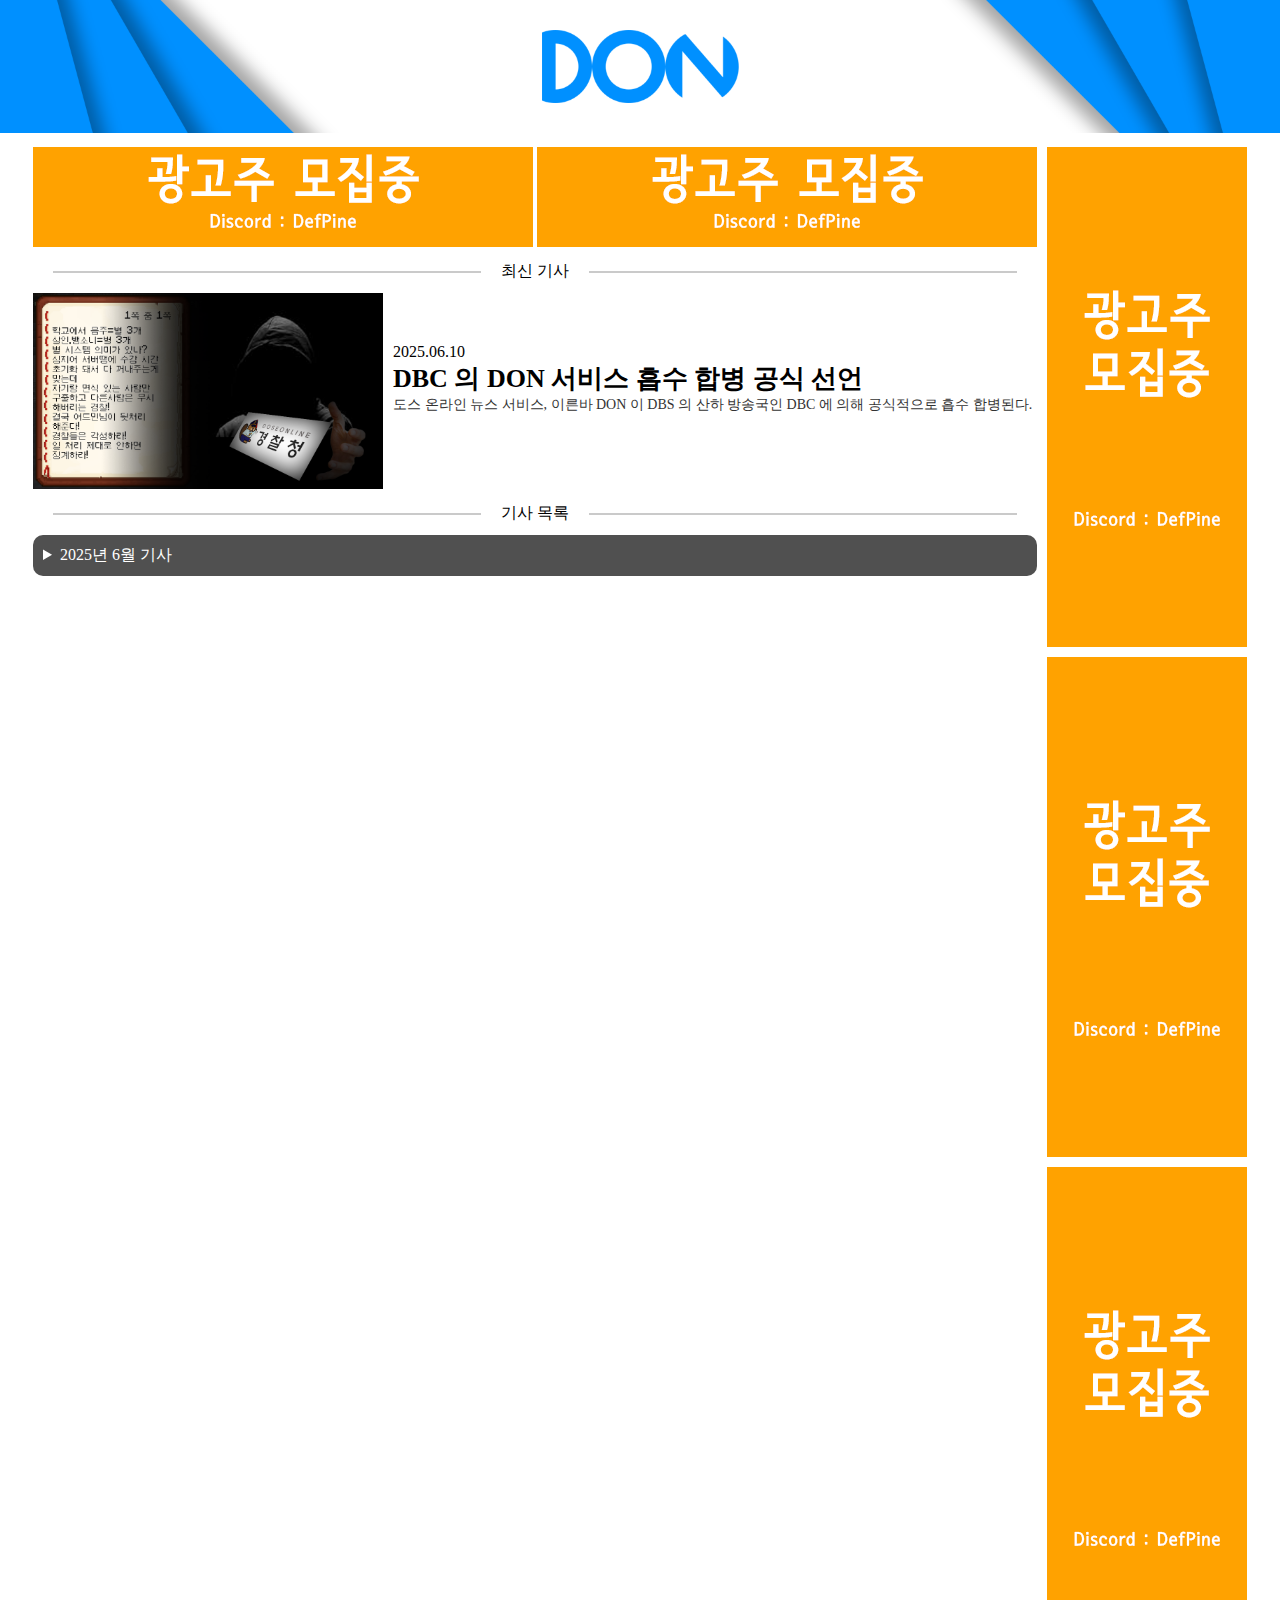
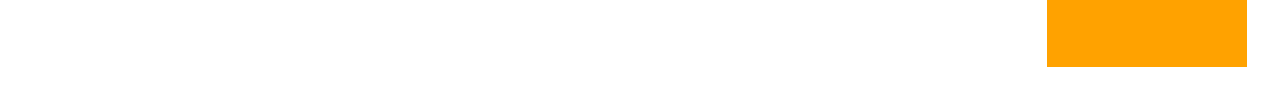
<file: index.html>
<!DOCTYPE html>

<html lang="ko">
    <head>
        <meta charset="UTF-8">
        <title>정보의 창이 되다, 도스 온라인 뉴스</title>
        <link rel="stylesheet" href="index.css">
    </head>
    
    <body>
        <div class="head_banner">
            <a href="./index.html">
                <img id="head_banner_img_file" src="./resources/head_banner.png" alt="배너 이미지">
            </a>
        </div>
        <div class="body_article">
            <div class="body_article_news">
                <div class="body_article_horizon_ads">
                    <img id="body_article_horizon_ad_1" src="./resources/ad_image/horizontal_1/ad.png" alt="가로 광고 1">
                    <img id="body_article_horizon_ad_2" src="./resources/ad_image/horizontal_2/ad.png" alt="가로 광고 2">
                </div>
                <div class="horizon_rule_latest">최신 기사</div>
                <div class="body_article_news_latest">
                    <div class="body_article_news_latest_img">
                        <img id="body_article_news_latest_img_file" src="./resources/article_image/latest/image.png" alt="최신 뉴스 이미지">
                    </div>
                    <div class="body_article_news_latest_content">
                        <p id="body_article_news_latest_date">2025.06.10</p>
                        <a id="body_article_news_latest_title" href="./articles/latest/article.html">DBC 의 DON 서비스 흡수 합병 공식 선언</a>
                        <p id="body_article_news_latest_text">도스 온라인 뉴스 서비스, 이른바 DON 이 DBS 의 산하 방송국인 DBC 에 의해 공식적으로 흡수 합병된다.</p>
                    </div>
                </div>
                <div class="horizon_rule_history">기사 목록</div>
                <div class="body_article_news_list">
                    <details class="body_article_news_list_folder">
                        <summary class="body_article_news_list_folder_name">2025년 6월 기사</summary>
                        <ul class="body_article_news_list_cards">
                            <li class="body_article_news_list_card">
                                <div class="body_article_news_list_card_img">
                                    <img class="body_article_news_list_card_img_file" src="./resources/article_image/2025/06/10/image.png" alt="최신 뉴스 이미지">
                                </div>
                                <div class="body_article_news_list_content">
                                    <p class="body_article_news_list_date">2025.06.10</p>
                                    <a class="body_article_news_list_title" href="./articles/2025/06/10/article.html">DBC 의 DON 서비스 흡수 합병 공식 선언</a>
                                    <p class="body_article_news_list_text">도스 온라인 뉴스 서비스, 이른바 DON 이 DBS 의 산하 방송국인 DBC 에 의해 공식적으로 흡수 합병된다.</p>
                                </div>
                            </li>
                            <li class="body_article_news_list_card">
                                <div class="body_article_news_list_card_img">
                                    <img class="body_article_news_list_card_img_file" src="./resources/article_image/2025/06/08/image.png" alt="최신 뉴스 이미지">
                                </div>
                                <div class="body_article_news_list_content">
                                    <p class="body_article_news_list_date">2025.06.08</p>
                                    <a class="body_article_news_list_title" href="./articles/2025/06/08/article.html">그들은 반정부 세력인가? 도시 곳곳에서 혁명 조짐</a>
                                    <p class="body_article_news_list_text">최근 불법 반정부 선전물인 이른바, '혁명군의 찌라시' 가 도스시 곳곳에서 시민들에 의해 발견되고 있다.</p>
                                </div>
                            </li>
                            <li class="body_article_news_list_card">
                                <div class="body_article_news_list_card_img">
                                    <img class="body_article_news_list_card_img_file" src="./resources/article_image/2025/06/03/image.png" alt="최신 뉴스 이미지">
                                </div>
                                <div class="body_article_news_list_content">
                                    <p class="body_article_news_list_date">2025.06.03</p>
                                    <a class="body_article_news_list_title" href="./articles/2025/06/03/article.html">"아, 비서관입니다." 출입 금지 구역을 활개친 비서관</a>
                                    <p class="body_article_news_list_text">도스시의 3대 시장으로 던몽 시장이 당선 된지 약 2일이 흐른 가운데, 시장 비서실에 배치된 비서관 수 모씨가 오늘 출입 금지 구역으로 지정된 경찰서를 무단으로 출입했다는 제보를 받았다.</p>
                                </div>
                            </li>
                            <li class="body_article_news_list_card">
                                <div class="body_article_news_list_card_img">
                                    <img class="body_article_news_list_card_img_file" src="./resources/article_image/2025/06/01/image.png" alt="최신 뉴스 이미지">
                                </div>
                                <div class="body_article_news_list_content">
                                    <p class="body_article_news_list_date">2025.06.01</p>
                                    <a class="body_article_news_list_title" href="./articles/2025/06/01/article.html">도스 온라인 뉴스 웹서비스 "DON" 시범 도입</a>
                                    <p class="body_article_news_list_text">도스 온라인의 소식을 전하는 뉴스 웹서비스인 "DON" (Dose Online News) 이 이번 2025년 6월 1일부터 시범 서비스로 운영을 시작한다고 전해졌다.</p>
                                </div>
                            </li>
                        </ul>
                    </details>
                </div>
            </div>
            <div class="body_article_vertical_ads">
                <div id="body_article_vertical_ad_1">
                    <img src="./resources/ad_image/vertical_1/ad.png" alt="세로 광고 1">
                </div>
                <div id="body_article_vertical_ad_2">
                    <img src="./resources/ad_image/vertical_2/ad.png" alt="세로 광고 2">
                </div>
                <div id="body_article_vertical_ad_3">
                    <img src="./resources/ad_image/vertical_3/ad.png" alt="세로 광고 3">
                </div>
            </div>
        </div>
    </body>
</html>
</file>
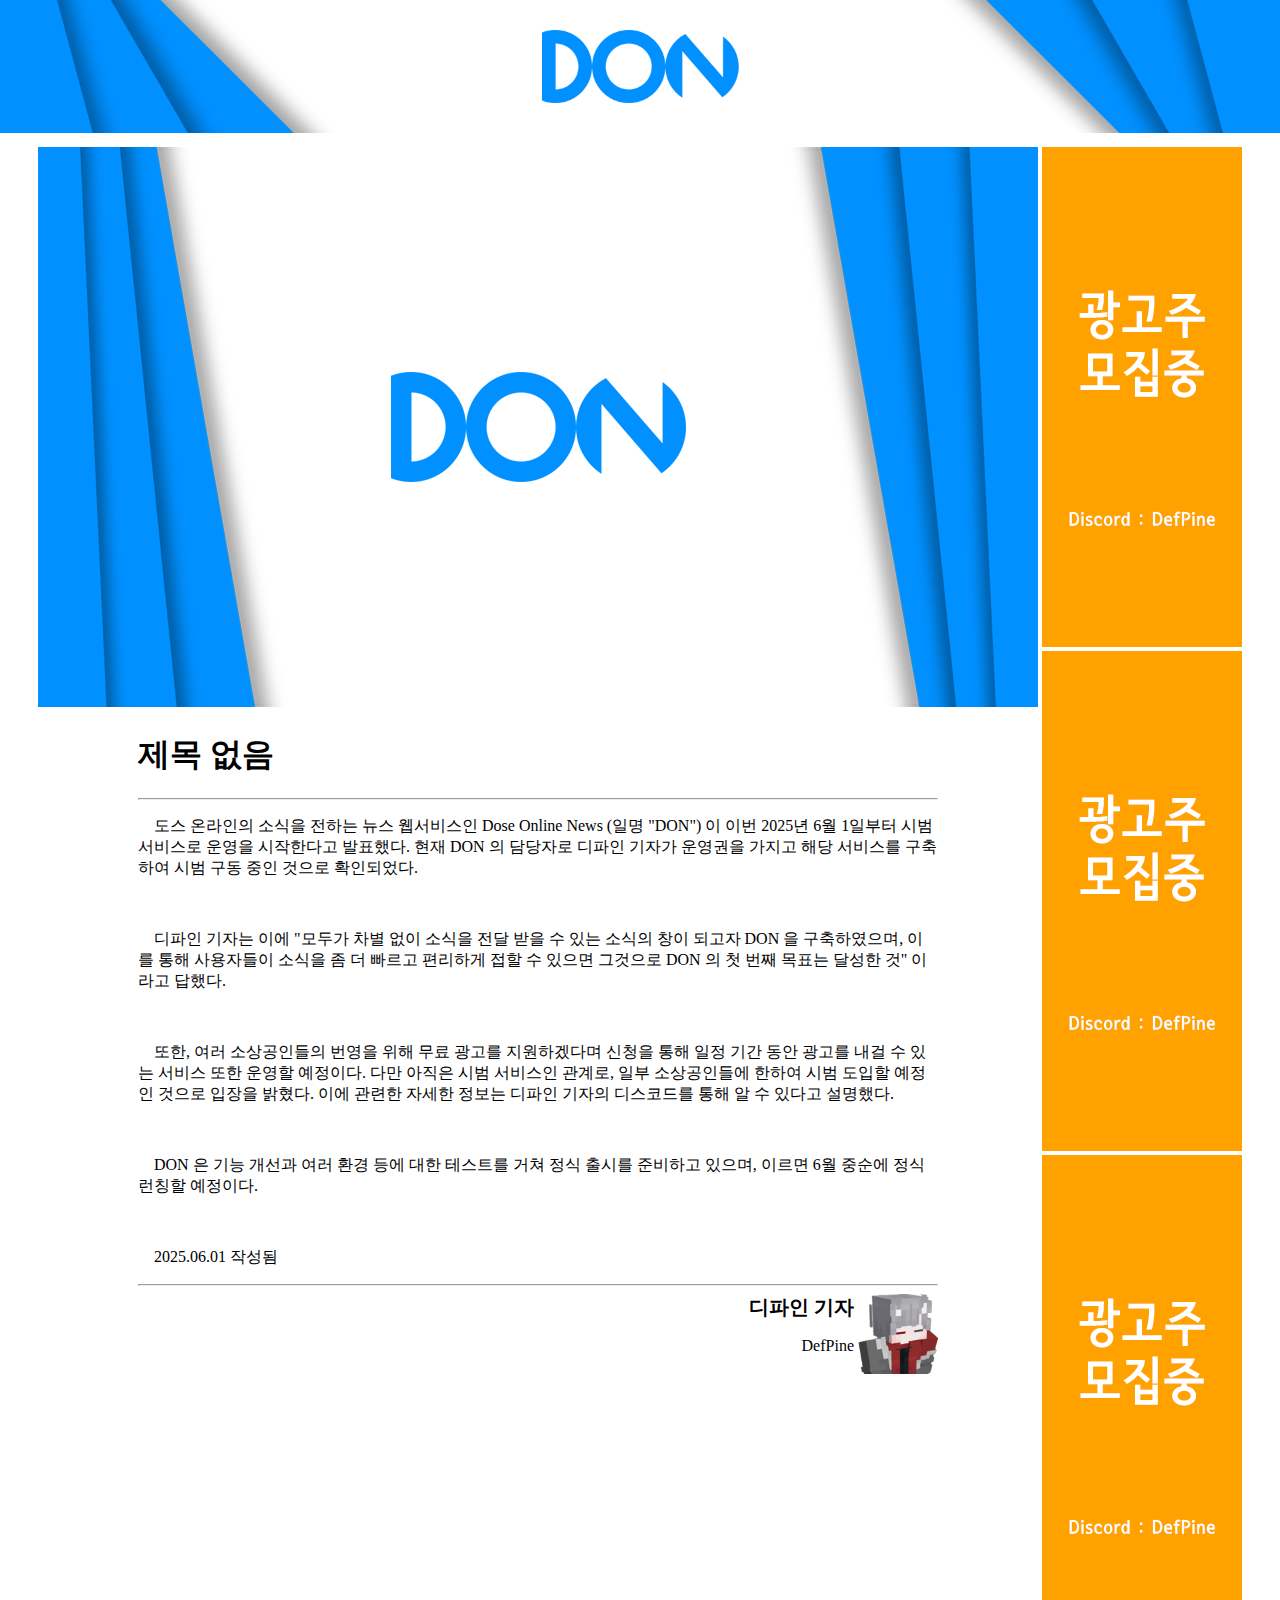
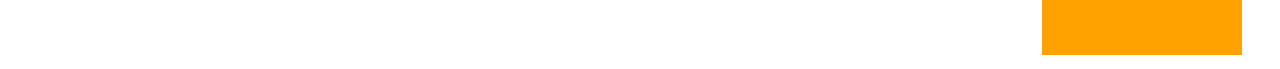
<file: article_1.html>
<!DOCTYPE html>
<html lang="ko">
    <head>
        <meta charset="UTF-8">
        <title>소식의 창이 되다, 도스 온라인 뉴스</title>
        <link rel="stylesheet" href="article_1.css">
    </head>

    <body>
        <div class="head_banner">
            <a href="./index.html">
                <img id="head_banner_img_file" src="./resources/head_banner.png" alt="배너 이미지">
            </a>
        </div>
        <div class="body_article">
            <div class="body_article_news">
                <div class="body_article_img">
                    <img id="body_article_img_file" src="./resources/article_image/article_1/article_image.png" alt="기사 이미지">
                </div>
                <div class="body_article_title">
                    <h1>제목 없음</h1>
                    <hr></hr>
                </div>
                <div class="body_article_text">
                    <p>&nbsp;&nbsp;&nbsp;&nbsp;도스 온라인의 소식을 전하는 뉴스 웹서비스인 Dose Online News (일명 "DON") 이 이번 2025년 6월 1일부터 시범 서비스로 운영을 시작한다고 발표했다. 현재 DON 의 담당자로 디파인 기자가 운영권을 가지고 해당 서비스를 구축하여 시범 구동 중인 것으로 확인되었다.</p>
                    <br>
                    <p>&nbsp;&nbsp;&nbsp;&nbsp;디파인 기자는 이에 "모두가 차별 없이 소식을 전달 받을 수 있는 소식의 창이 되고자 DON 을 구축하였으며, 이를 통해 사용자들이 소식을 좀 더 빠르고 편리하게 접할 수 있으면 그것으로 DON 의 첫 번째 목표는 달성한 것" 이라고 답했다.</p>
                    <br>
                    <p>&nbsp;&nbsp;&nbsp;&nbsp;또한, 여러 소상공인들의 번영을 위해 무료 광고를 지원하겠다며 신청을 통해 일정 기간 동안 광고를 내걸 수 있는 서비스 또한 운영할 예정이다. 다만 아직은 시범 서비스인 관계로, 일부 소상공인들에 한하여 시범 도입할 예정인 것으로 입장을 밝혔다. 이에 관련한 자세한 정보는 디파인 기자의 디스코드를 통해 알 수 있다고 설명했다.</p>
                    <br>
                    <p>&nbsp;&nbsp;&nbsp;&nbsp;DON 은 기능 개선과 여러 환경 등에 대한 테스트를 거쳐 정식 출시를 준비하고 있으며, 이르면 6월 중순에 정식 런칭할 예정이다.</p>
                    <br>
                    <p>&nbsp;&nbsp;&nbsp;&nbsp;2025.06.01 작성됨</p>
                    <div class="body_article_profile">
                        <hr></hr>
                        <div class="body_article_profile_name">
                            <p id="reporter_name">디파인 기자</p>
                            <p id="reporter_id">DefPine</p>
                        </div>
                        <div class="body_article_profile_img">
                            <img id="body_article_profile_img_file" src="./resources/reporter/reporter_defpine.png" alt="기자 프로필">
                        </div>
                    </div>
                </div>
            </div>
            <div class="body_article_ads">
                <div id="body_article_vertical_ad_1">
                    <img src="./resources/ad_image/vertical_1/ad.png" alt="세로 광고 1">
                </div>
                <div id="body_article_vertical_ad_2">
                    <img src="./resources/ad_image/vertical_2/ad.png" alt="세로 광고 2">
                </div>
                <div id="body_article_vertical_ad_3">
                    <img src="./resources/ad_image/vertical_3/ad.png" alt="세로 광고 3">
                </div>
            </div>
        </div>
    </body>
</html>
</file>
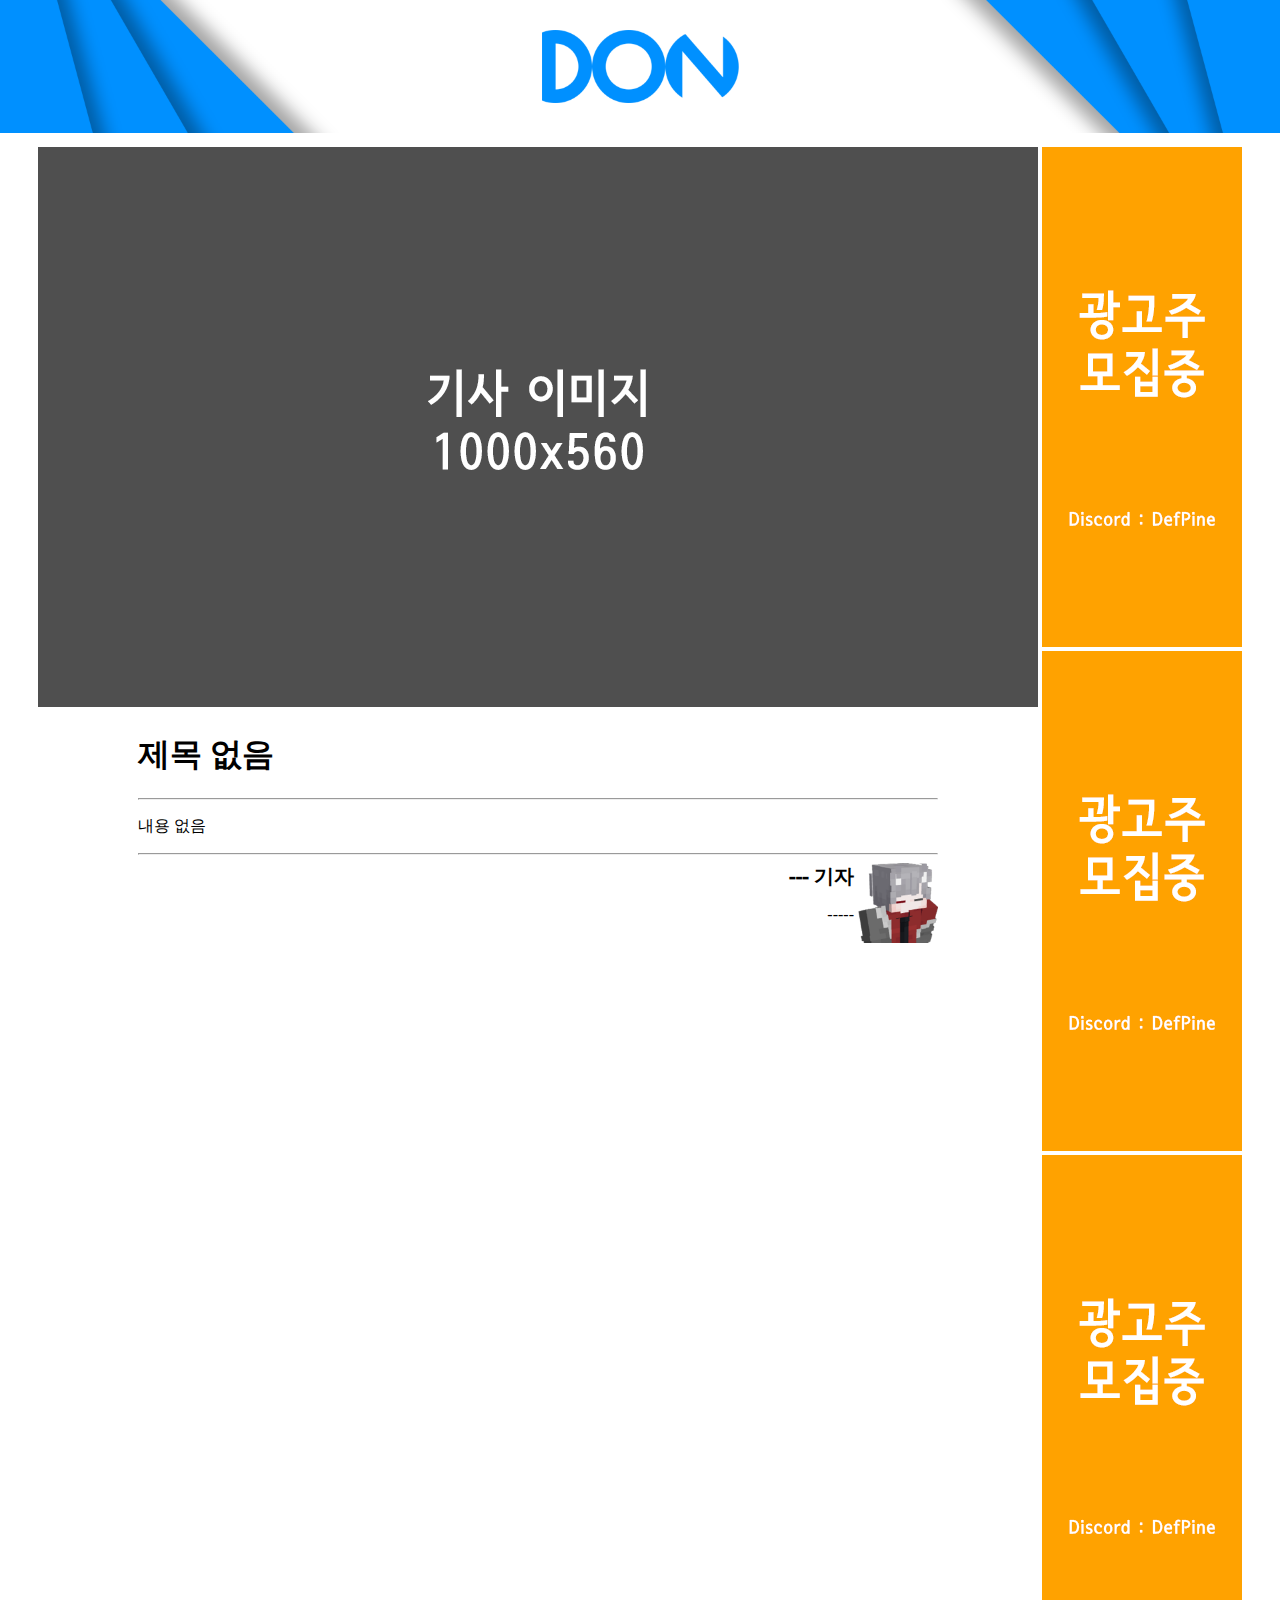
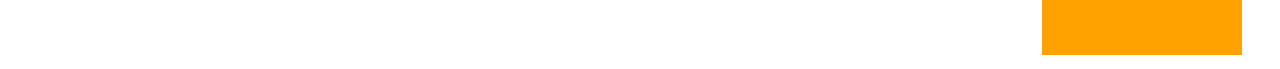
<file: article_2.html>
<!DOCTYPE html>
<html lang="ko">
    <head>
        <meta charset="UTF-8">
        <title>소식의 창이 되다, 도스 온라인 뉴스</title>
        <link rel="stylesheet" href="article_2.css">
    </head>

    <body>
        <div class="head_banner">
            <a href="./index.html">
                <img id="head_banner_img_file" src="./resources/head_banner.png" alt="배너 이미지">
            </a>
        </div>
        <div class="body_article">
            <div class="body_article_news">
                <div class="body_article_img">
                    <img id="body_article_img_file" src="./resources/article_image/article_2/article_image.png" alt="기사 이미지">
                </div>
                <div class="body_article_title">
                    <h1>제목 없음</h1>
                    <hr></hr>
                </div>
                <div class="body_article_text">
                    <p>내용 없음</p>
                <div class="body_article_profile">
                    <hr></hr>
                    <div class="body_article_profile_name">
                        <p id="reporter_name">--- 기자</p>
                        <p id="reporter_id">-----</p>
                    </div>
                    <div class="body_article_profile_img">
                        <img id="body_article_profile_img_file" src="./resources/reporter/reporter_defpine.png" alt="기자 프로필">
                    </div>
                </div>
                </div>
            </div>
            <div class="body_article_ads">
                <div id="body_article_vertical_ad_1">
                    <img src="./resources/ad_image/vertical_1/ad.png" alt="세로 광고 1">
                </div>
                <div id="body_article_vertical_ad_2">
                    <img src="./resources/ad_image/vertical_2/ad.png" alt="세로 광고 2">
                </div>
                <div id="body_article_vertical_ad_3">
                    <img src="./resources/ad_image/vertical_3/ad.png" alt="세로 광고 3">
                </div>
            </div>
        </div>
    </body>
</html>
</file>
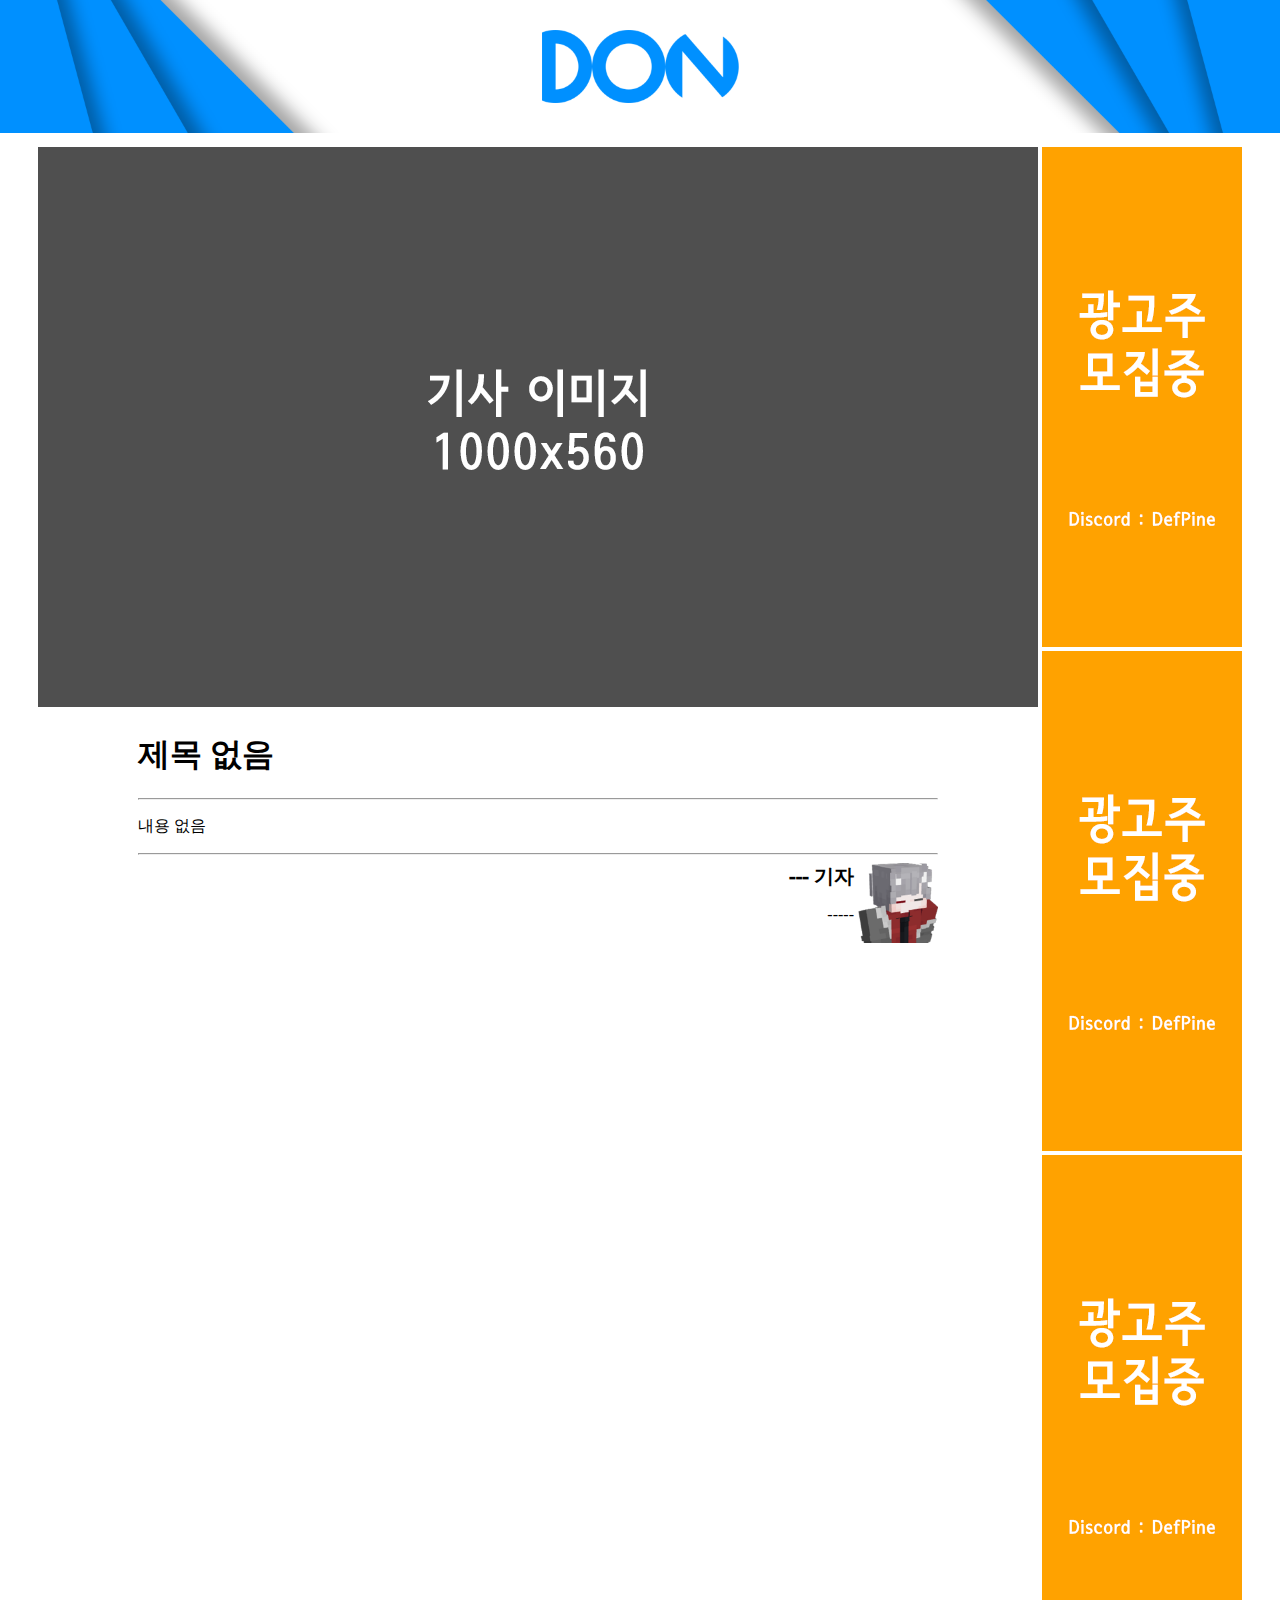
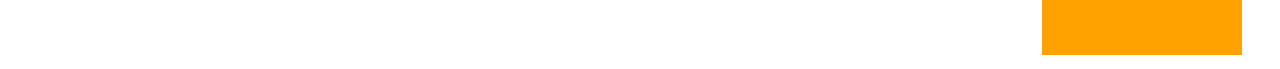
<file: article_3.html>
<!DOCTYPE html>
<html lang="ko">
    <head>
        <meta charset="UTF-8">
        <title>소식의 창이 되다, 도스 온라인 뉴스</title>
        <link rel="stylesheet" href="article_3.css">
    </head>

    <body>
        <div class="head_banner">
            <a href="./index.html">
                <img id="head_banner_img_file" src="./resources/head_banner.png" alt="배너 이미지">
            </a>
        </div>
        <div class="body_article">
            <div class="body_article_news">
                <div class="body_article_img">
                    <img id="body_article_img_file" src="./resources/article_image/article_3/article_image.png" alt="기사 이미지">
                </div>
                <div class="body_article_title">
                    <h1>제목 없음</h1>
                    <hr></hr>
                </div>
                <div class="body_article_text">
                    <p>내용 없음</p>
                <div class="body_article_profile">
                    <hr></hr>
                    <div class="body_article_profile_name">
                        <p id="reporter_name">--- 기자</p>
                        <p id="reporter_id">-----</p>
                    </div>
                    <div class="body_article_profile_img">
                        <img id="body_article_profile_img_file" src="./resources/reporter/reporter_defpine.png" alt="기자 프로필">
                    </div>
                </div>
                </div>
            </div>
            <div class="body_article_ads">
                <div id="body_article_vertical_ad_1">
                    <img src="./resources/ad_image/vertical_1/ad.png" alt="세로 광고 1">
                </div>
                <div id="body_article_vertical_ad_2">
                    <img src="./resources/ad_image/vertical_2/ad.png" alt="세로 광고 2">
                </div>
                <div id="body_article_vertical_ad_3">
                    <img src="./resources/ad_image/vertical_3/ad.png" alt="세로 광고 3">
                </div>
            </div>
        </div>
    </body>
</html>
</file>
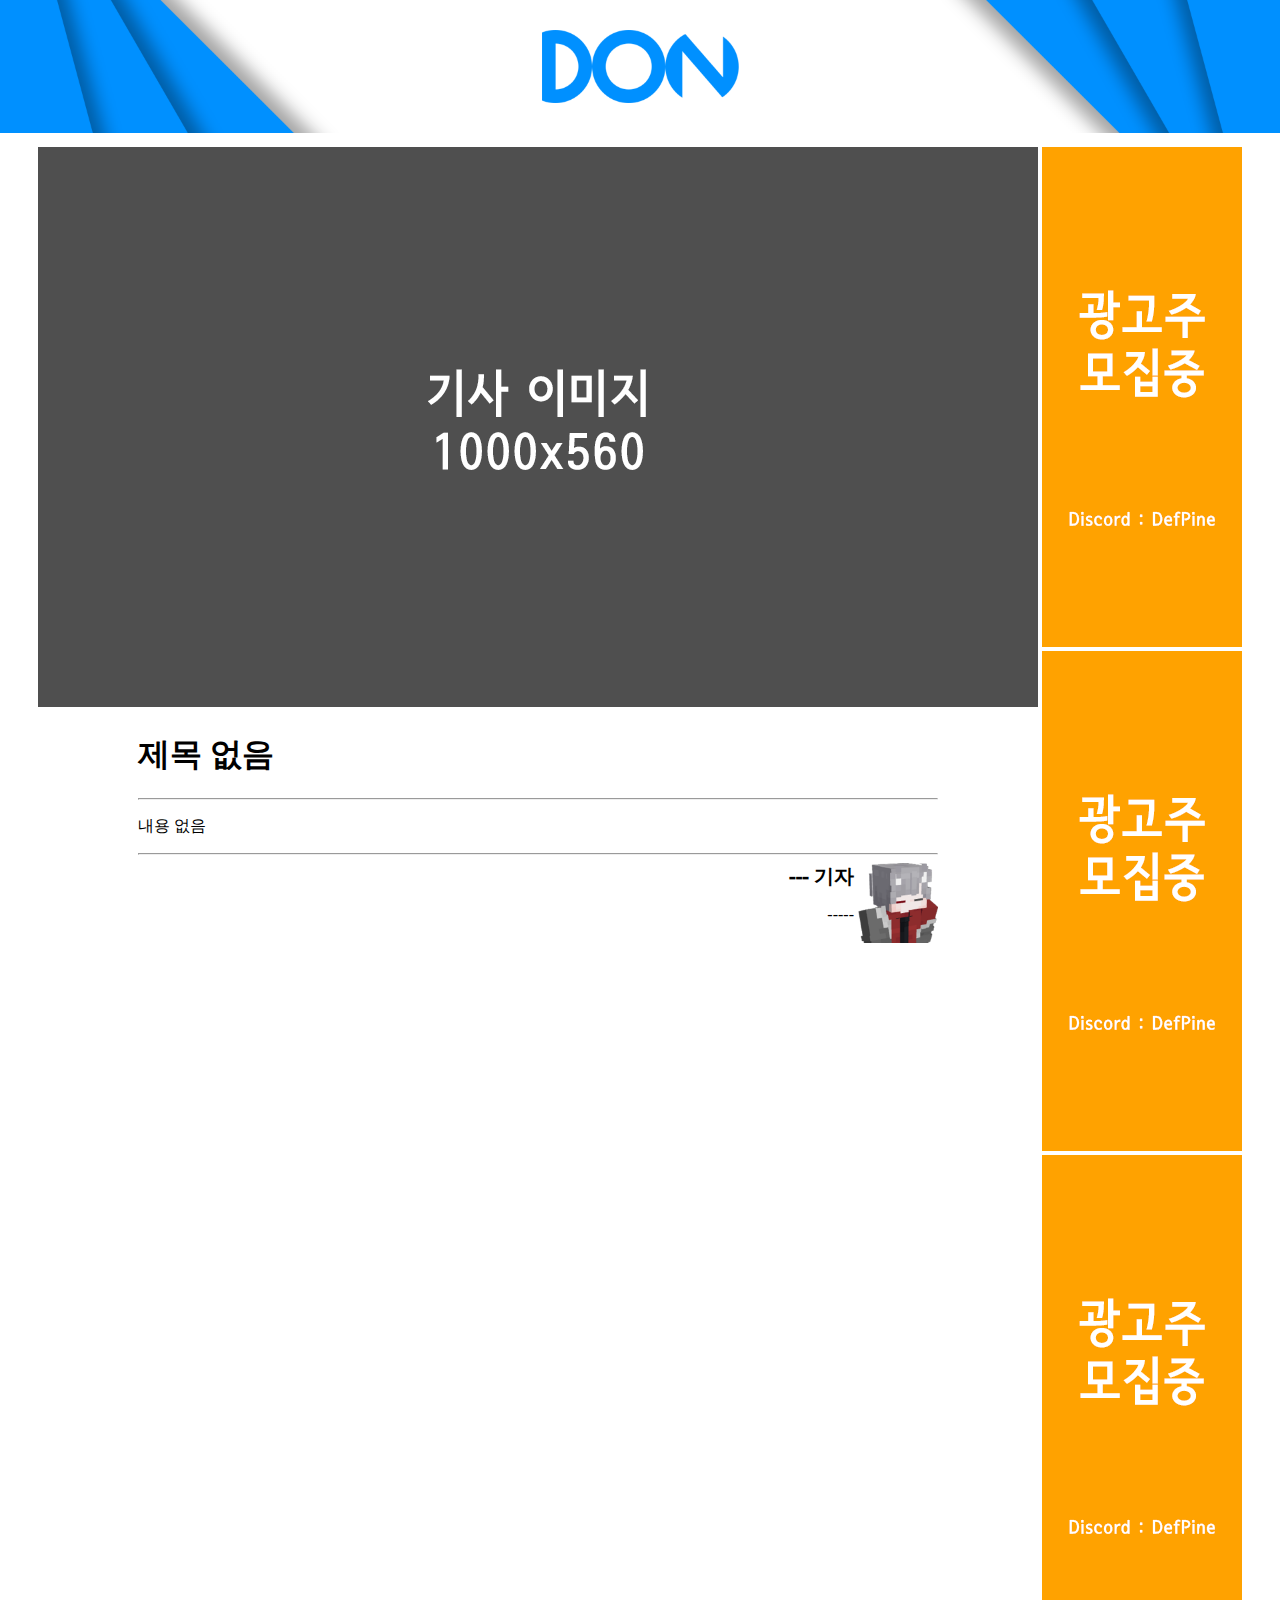
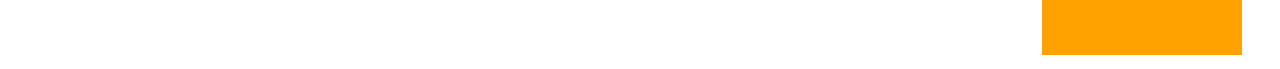
<file: article_4.html>
<!DOCTYPE html>
<html lang="ko">
    <head>
        <meta charset="UTF-8">
        <title>소식의 창이 되다, 도스 온라인 뉴스</title>
        <link rel="stylesheet" href="article_4.css">
    </head>

    <body>
        <div class="head_banner">
            <a href="./index.html">
                <img id="head_banner_img_file" src="./resources/head_banner.png" alt="배너 이미지">
            </a>
        </div>
        <div class="body_article">
            <div class="body_article_news">
                <div class="body_article_img">
                    <img id="body_article_img_file" src="./resources/article_image/article_4/article_image.png" alt="기사 이미지">
                </div>
                <div class="body_article_title">
                    <h1>제목 없음</h1>
                    <hr></hr>
                </div>
                <div class="body_article_text">
                    <p>내용 없음</p>
                <div class="body_article_profile">
                    <hr></hr>
                    <div class="body_article_profile_name">
                        <p id="reporter_name">--- 기자</p>
                        <p id="reporter_id">-----</p>
                    </div>
                    <div class="body_article_profile_img">
                        <img id="body_article_profile_img_file" src="./resources/reporter/reporter_defpine.png" alt="기자 프로필">
                    </div>
                </div>
                </div>
            </div>
            <div class="body_article_ads">
                <div id="body_article_vertical_ad_1">
                    <img src="./resources/ad_image/vertical_1/ad.png" alt="세로 광고 1">
                </div>
                <div id="body_article_vertical_ad_2">
                    <img src="./resources/ad_image/vertical_2/ad.png" alt="세로 광고 2">
                </div>
                <div id="body_article_vertical_ad_3">
                    <img src="./resources/ad_image/vertical_3/ad.png" alt="세로 광고 3">
                </div>
            </div>
        </div>
    </body>
</html>
</file>
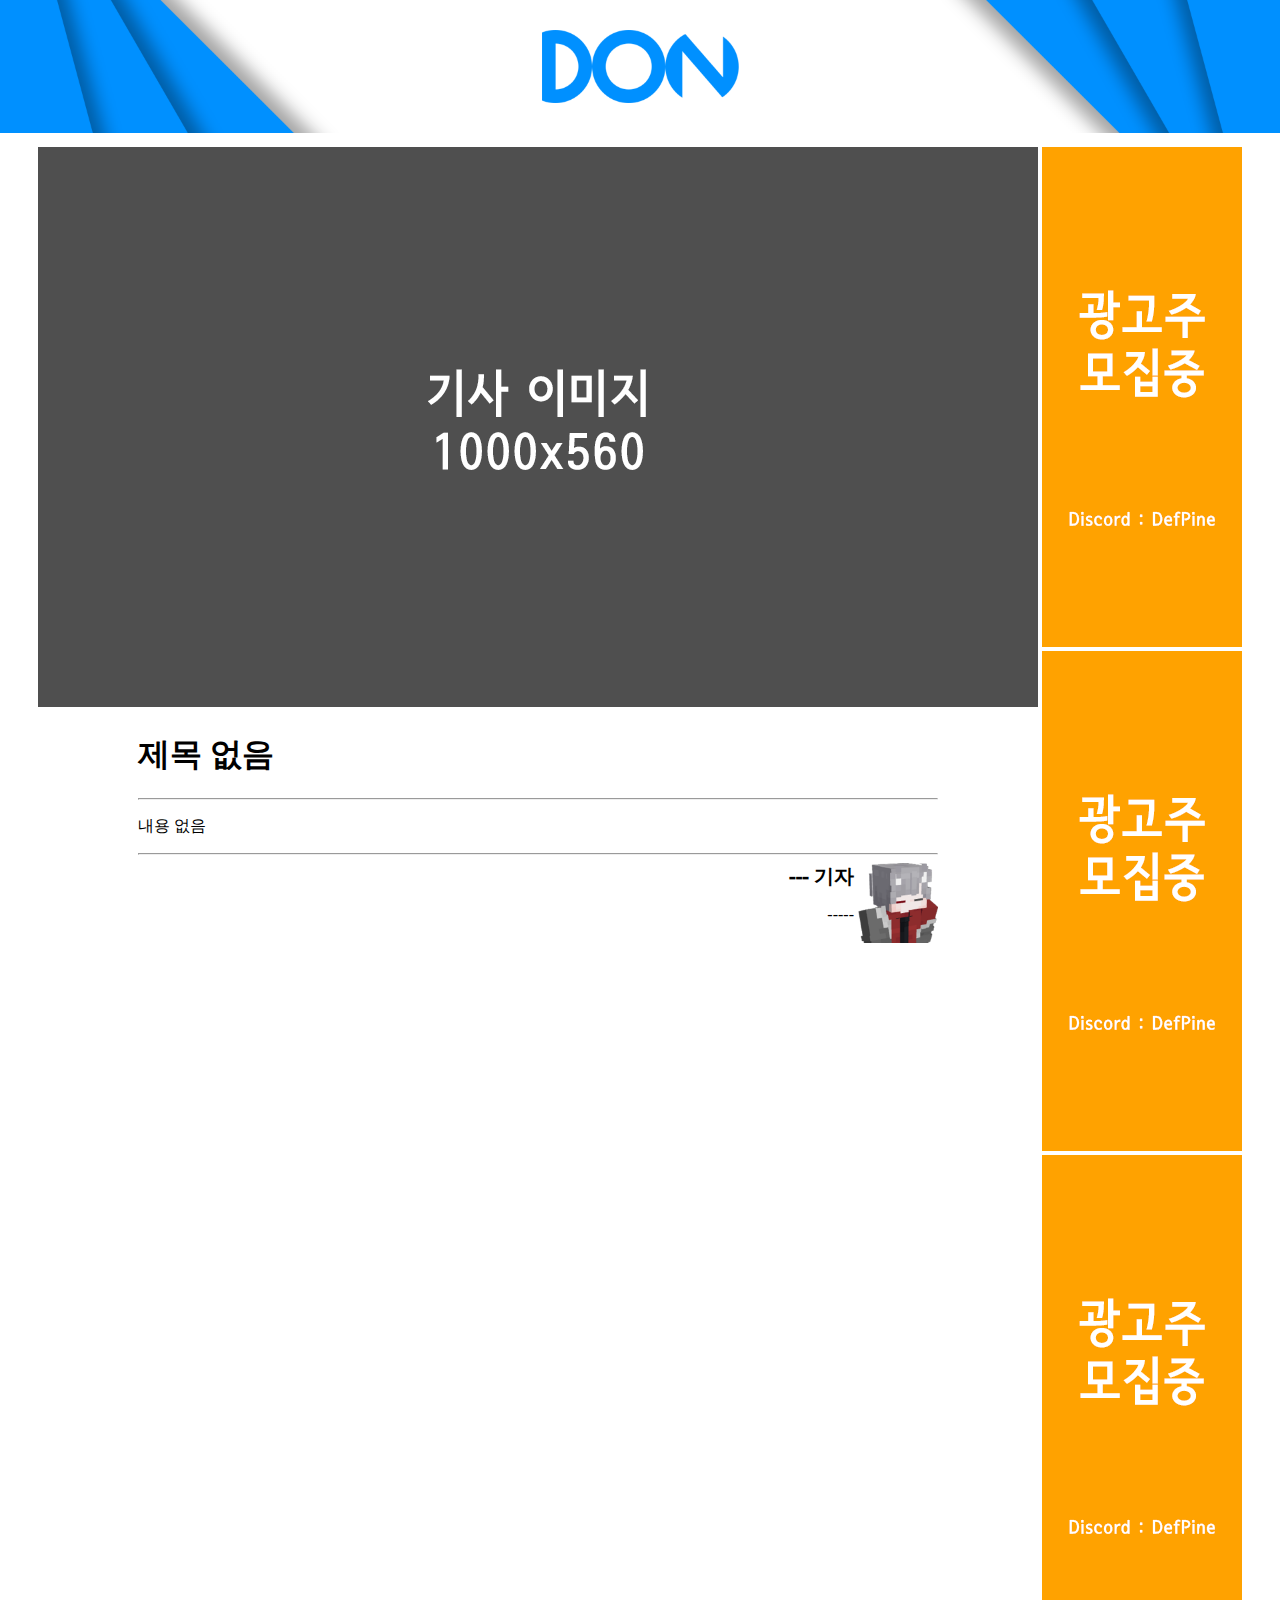
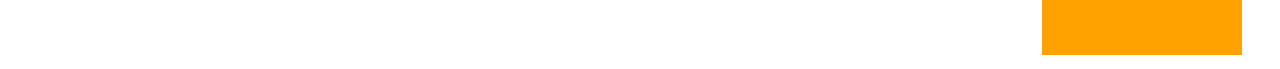
<file: article_5.html>
<!DOCTYPE html>
<html lang="ko">
    <head>
        <meta charset="UTF-8">
        <title>소식의 창이 되다, 도스 온라인 뉴스</title>
        <link rel="stylesheet" href="article_5.css">
    </head>

    <body>
        <div class="head_banner">
            <a href="./index.html">
                <img id="head_banner_img_file" src="./resources/head_banner.png" alt="배너 이미지">
            </a>
        </div>
        <div class="body_article">
            <div class="body_article_news">
                <div class="body_article_img">
                    <img id="body_article_img_file" src="./resources/article_image/article_5/article_image.png" alt="기사 이미지">
                </div>
                <div class="body_article_title">
                    <h1>제목 없음</h1>
                    <hr></hr>
                </div>
                <div class="body_article_text">
                    <p>내용 없음</p>
                <div class="body_article_profile">
                    <hr></hr>
                    <div class="body_article_profile_name">
                        <p id="reporter_name">--- 기자</p>
                        <p id="reporter_id">-----</p>
                    </div>
                    <div class="body_article_profile_img">
                        <img id="body_article_profile_img_file" src="./resources/reporter/reporter_defpine.png" alt="기자 프로필">
                    </div>
                </div>
                </div>
            </div>
            <div class="body_article_ads">
                <div id="body_article_vertical_ad_1">
                    <img src="./resources/ad_image/vertical_1/ad.png" alt="세로 광고 1">
                </div>
                <div id="body_article_vertical_ad_2">
                    <img src="./resources/ad_image/vertical_2/ad.png" alt="세로 광고 2">
                </div>
                <div id="body_article_vertical_ad_3">
                    <img src="./resources/ad_image/vertical_3/ad.png" alt="세로 광고 3">
                </div>
            </div>
        </div>
    </body>
</html>
</file>
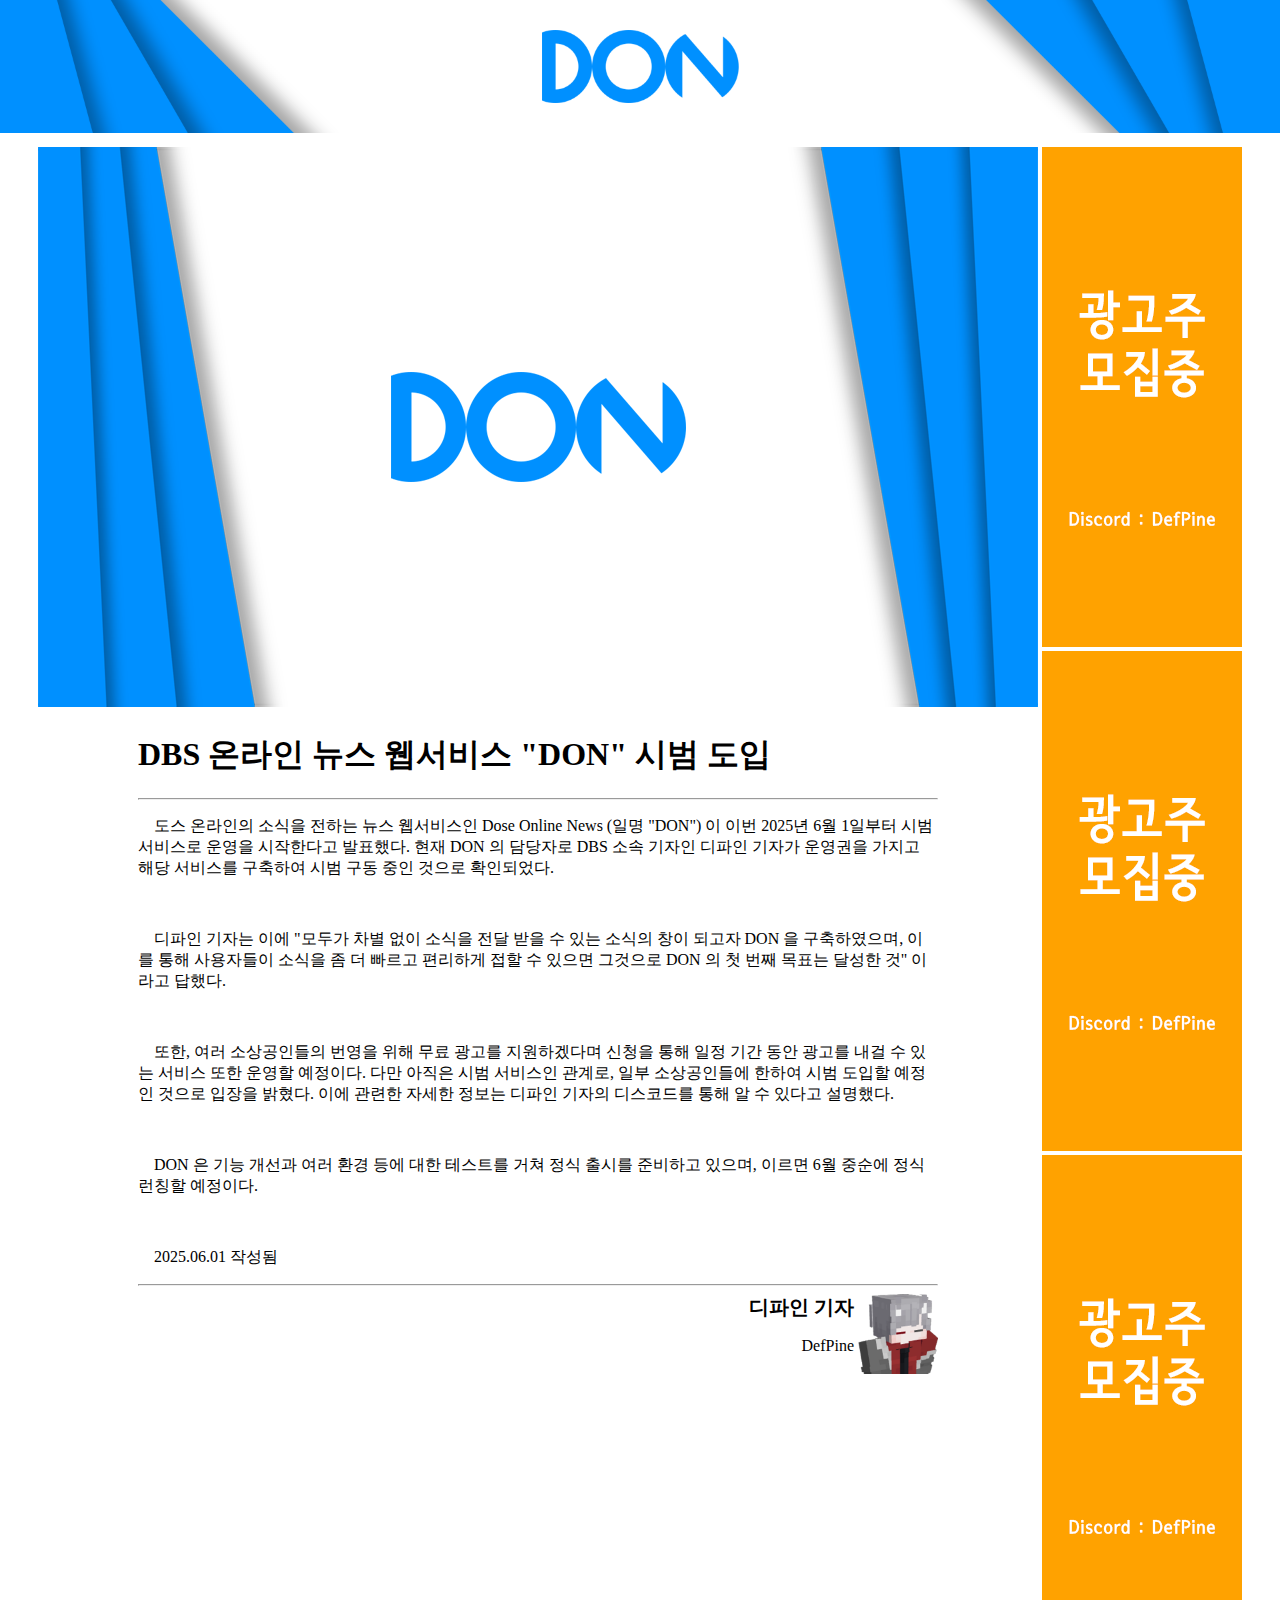
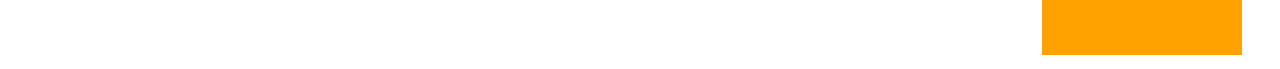
<file: article_latest.html>
<!DOCTYPE html>
<html lang="ko">
    <head>
        <meta charset="UTF-8">
        <title>소식의 창이 되다, 도스 온라인 뉴스</title>
        <link rel="stylesheet" href="article_latest.css">
    </head>

    <body>
        <div class="head_banner">
            <a href="./index.html">
                <img id="head_banner_img_file" src="./resources/head_banner.png" alt="배너 이미지">
            </a>
        </div>
        <div class="body_article">
            <div class="body_article_news">
                <div class="body_article_img">
                    <img id="body_article_img_file" src="./resources/article_image/article_latest/article_image.png" alt="기사 이미지">
                </div>
                <div class="body_article_title">
                    <h1>DBS 온라인 뉴스 웹서비스 "DON" 시범 도입</h1>
                    <hr></hr>
                </div>
                <div class="body_article_text">
                    <p>&nbsp;&nbsp;&nbsp;&nbsp;도스 온라인의 소식을 전하는 뉴스 웹서비스인 Dose Online News (일명 "DON") 이 이번 2025년 6월 1일부터 시범 서비스로 운영을 시작한다고 발표했다. 현재 DON 의 담당자로 DBS 소속 기자인 디파인 기자가 운영권을 가지고 해당 서비스를 구축하여 시범 구동 중인 것으로 확인되었다.</p>
                    <br>
                    <p>&nbsp;&nbsp;&nbsp;&nbsp;디파인 기자는 이에 "모두가 차별 없이 소식을 전달 받을 수 있는 소식의 창이 되고자 DON 을 구축하였으며, 이를 통해 사용자들이 소식을 좀 더 빠르고 편리하게 접할 수 있으면 그것으로 DON 의 첫 번째 목표는 달성한 것" 이라고 답했다.</p>
                    <br>
                    <p>&nbsp;&nbsp;&nbsp;&nbsp;또한, 여러 소상공인들의 번영을 위해 무료 광고를 지원하겠다며 신청을 통해 일정 기간 동안 광고를 내걸 수 있는 서비스 또한 운영할 예정이다. 다만 아직은 시범 서비스인 관계로, 일부 소상공인들에 한하여 시범 도입할 예정인 것으로 입장을 밝혔다. 이에 관련한 자세한 정보는 디파인 기자의 디스코드를 통해 알 수 있다고 설명했다.</p>
                    <br>
                    <p>&nbsp;&nbsp;&nbsp;&nbsp;DON 은 기능 개선과 여러 환경 등에 대한 테스트를 거쳐 정식 출시를 준비하고 있으며, 이르면 6월 중순에 정식 런칭할 예정이다.</p>
                    <br>
                    <p>&nbsp;&nbsp;&nbsp;&nbsp;2025.06.01 작성됨</p>
                    <div class="body_article_profile">
                        <hr></hr>
                        <div class="body_article_profile_name">
                            <p id="reporter_name">디파인 기자</p>
                            <p id="reporter_id">DefPine</p>
                        </div>
                        <div class="body_article_profile_img">
                            <img id="body_article_profile_img_file" src="./resources/reporter/reporter_defpine.png" alt="기자 프로필">
                        </div>
                    </div>
                </div>
            </div>
            <div class="body_article_ads">
                <div id="body_article_vertical_ad_1">
                    <img src="./resources/ad_image/vertical_1/ad.png" alt="세로 광고 1">
                </div>
                <div id="body_article_vertical_ad_2">
                    <img src="./resources/ad_image/vertical_2/ad.png" alt="세로 광고 2">
                </div>
                <div id="body_article_vertical_ad_3">
                    <img src="./resources/ad_image/vertical_3/ad.png" alt="세로 광고 3">
                </div>
            </div>
        </div>
    </body>
</html>
</file>
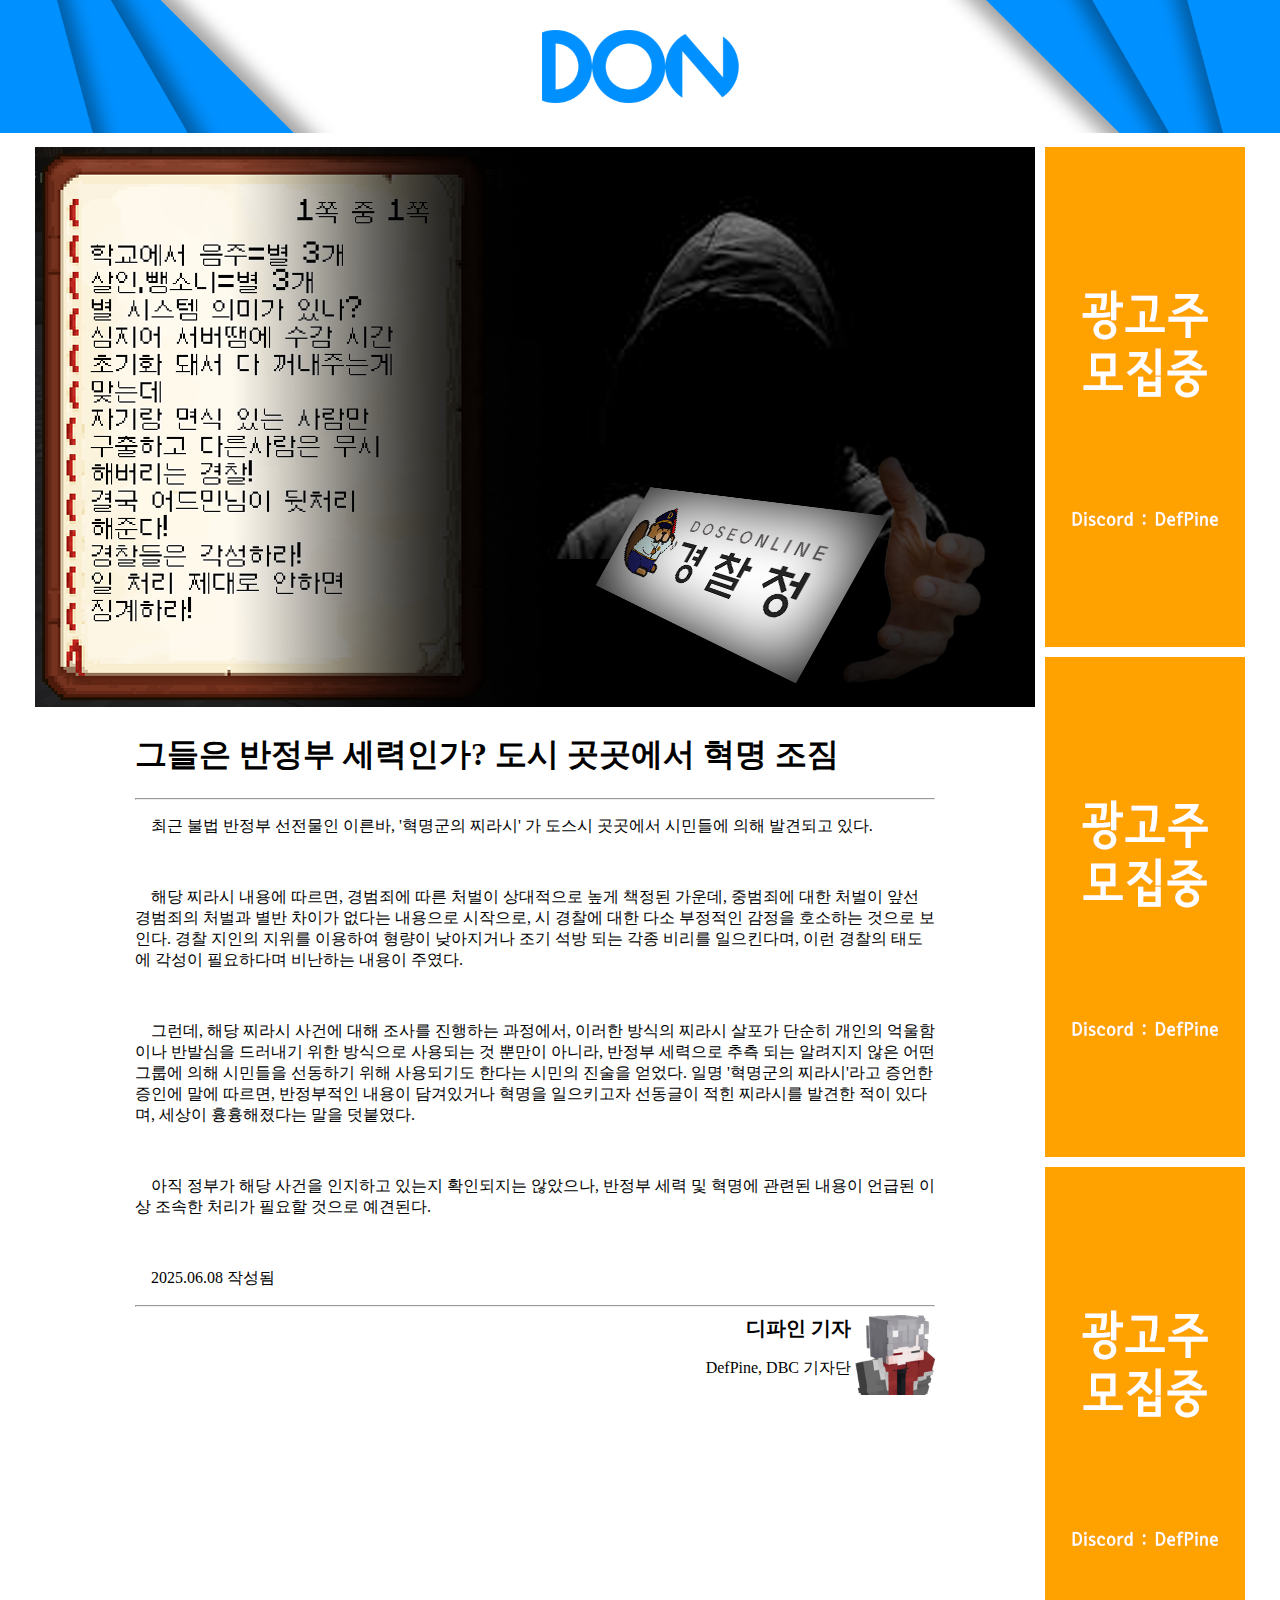
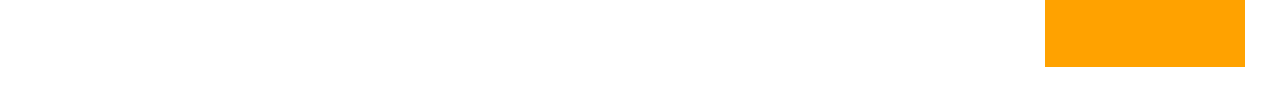
<file: articles/latest/article.html>
<!DOCTYPE html>

<html lang="ko">
    <head>
        <meta charset="UTF-8">
        <title>정보의 창이 되다, 도스 온라인 뉴스</title>
        <link rel="stylesheet" href="article.css">
    </head>

    <body>
        <div class="head_banner">
            <a href="../../index.html">
                <img id="head_banner_img_file" src="../../resources/head_banner.png" alt="배너 이미지">
            </a>
        </div>
        <div class="body_article">
            <div class="body_article_news">
                <div class="body_article_img">
                    <img id="body_article_img_file" src="../../resources/article_image/latest/image.png" alt="기사 이미지">
                </div>
                <div class="body_article_title">
                    <h1>그들은 반정부 세력인가? 도시 곳곳에서 혁명 조짐</h1>
                    <hr></hr>
                </div>
                <div class="body_article_text">
                    <p>&nbsp;&nbsp;&nbsp;&nbsp;최근 불법 반정부 선전물인 이른바, '혁명군의 찌라시' 가 도스시 곳곳에서 시민들에 의해 발견되고 있다.</p>
                    <br>
                    <p>&nbsp;&nbsp;&nbsp;&nbsp;해당 찌라시 내용에 따르면, 경범죄에 따른 처벌이 상대적으로 높게 책정된 가운데, 중범죄에 대한 처벌이 앞선 경범죄의 처벌과 별반 차이가 없다는 내용으로 시작으로, 시 경찰에 대한 다소 부정적인 감정을 호소하는 것으로 보인다. 경찰 지인의 지위를 이용하여 형량이 낮아지거나 조기 석방 되는 각종 비리를 일으킨다며, 이런 경찰의 태도에 각성이 필요하다며 비난하는 내용이 주였다.</p>
                    <br>
                    <p>&nbsp;&nbsp;&nbsp;&nbsp;그런데, 해당 찌라시 사건에 대해 조사를 진행하는 과정에서, 이러한 방식의 찌라시 살포가 단순히 개인의 억울함이나 반발심을 드러내기 위한 방식으로 사용되는 것 뿐만이 아니라, 반정부 세력으로 추측 되는 알려지지 않은 어떤 그룹에 의해 시민들을 선동하기 위해 사용되기도 한다는 시민의 진술을 얻었다. 일명 '혁명군의 찌라시'라고 증언한 증인에 말에 따르면, 반정부적인 내용이 담겨있거나 혁명을 일으키고자 선동글이 적힌 찌라시를 발견한 적이 있다며, 세상이 흉흉해졌다는 말을 덧붙였다.</p>
                    <br>
                    <p>&nbsp;&nbsp;&nbsp;&nbsp;아직 정부가 해당 사건을 인지하고 있는지 확인되지는 않았으나, 반정부 세력 및 혁명에 관련된 내용이 언급된 이상 조속한 처리가 필요할 것으로 예견된다.</p>
                    <br>
                    <p>&nbsp;&nbsp;&nbsp;&nbsp;2025.06.08 작성됨</p>
                    <div class="body_article_profile">
                        <hr></hr>
                        <div class="body_article_profile_name">
                            <p id="reporter_name">디파인 기자</p>
                            <p id="reporter_id">DefPine, DBC 기자단</p>
                        </div>
                        <div class="body_article_profile_img">
                            <img id="body_article_profile_img_file" src="../../resources/reporter_image/reporter_defpine.png" alt="기자 프로필">
                        </div>
                    </div>
                </div>
            </div>
            <div class="body_article_ads">
                <div id="body_article_vertical_ad_1">
                    <img src="../../resources/ad_image/vertical_1/ad.png" alt="세로 광고 1">
                </div>
                <div id="body_article_vertical_ad_2">
                    <img src="../../resources/ad_image/vertical_2/ad.png" alt="세로 광고 2">
                </div>
                <div id="body_article_vertical_ad_3">
                    <img src="../../resources/ad_image/vertical_3/ad.png" alt="세로 광고 3">
                </div>
            </div>
        </div>
    </body>
</html>
</file>
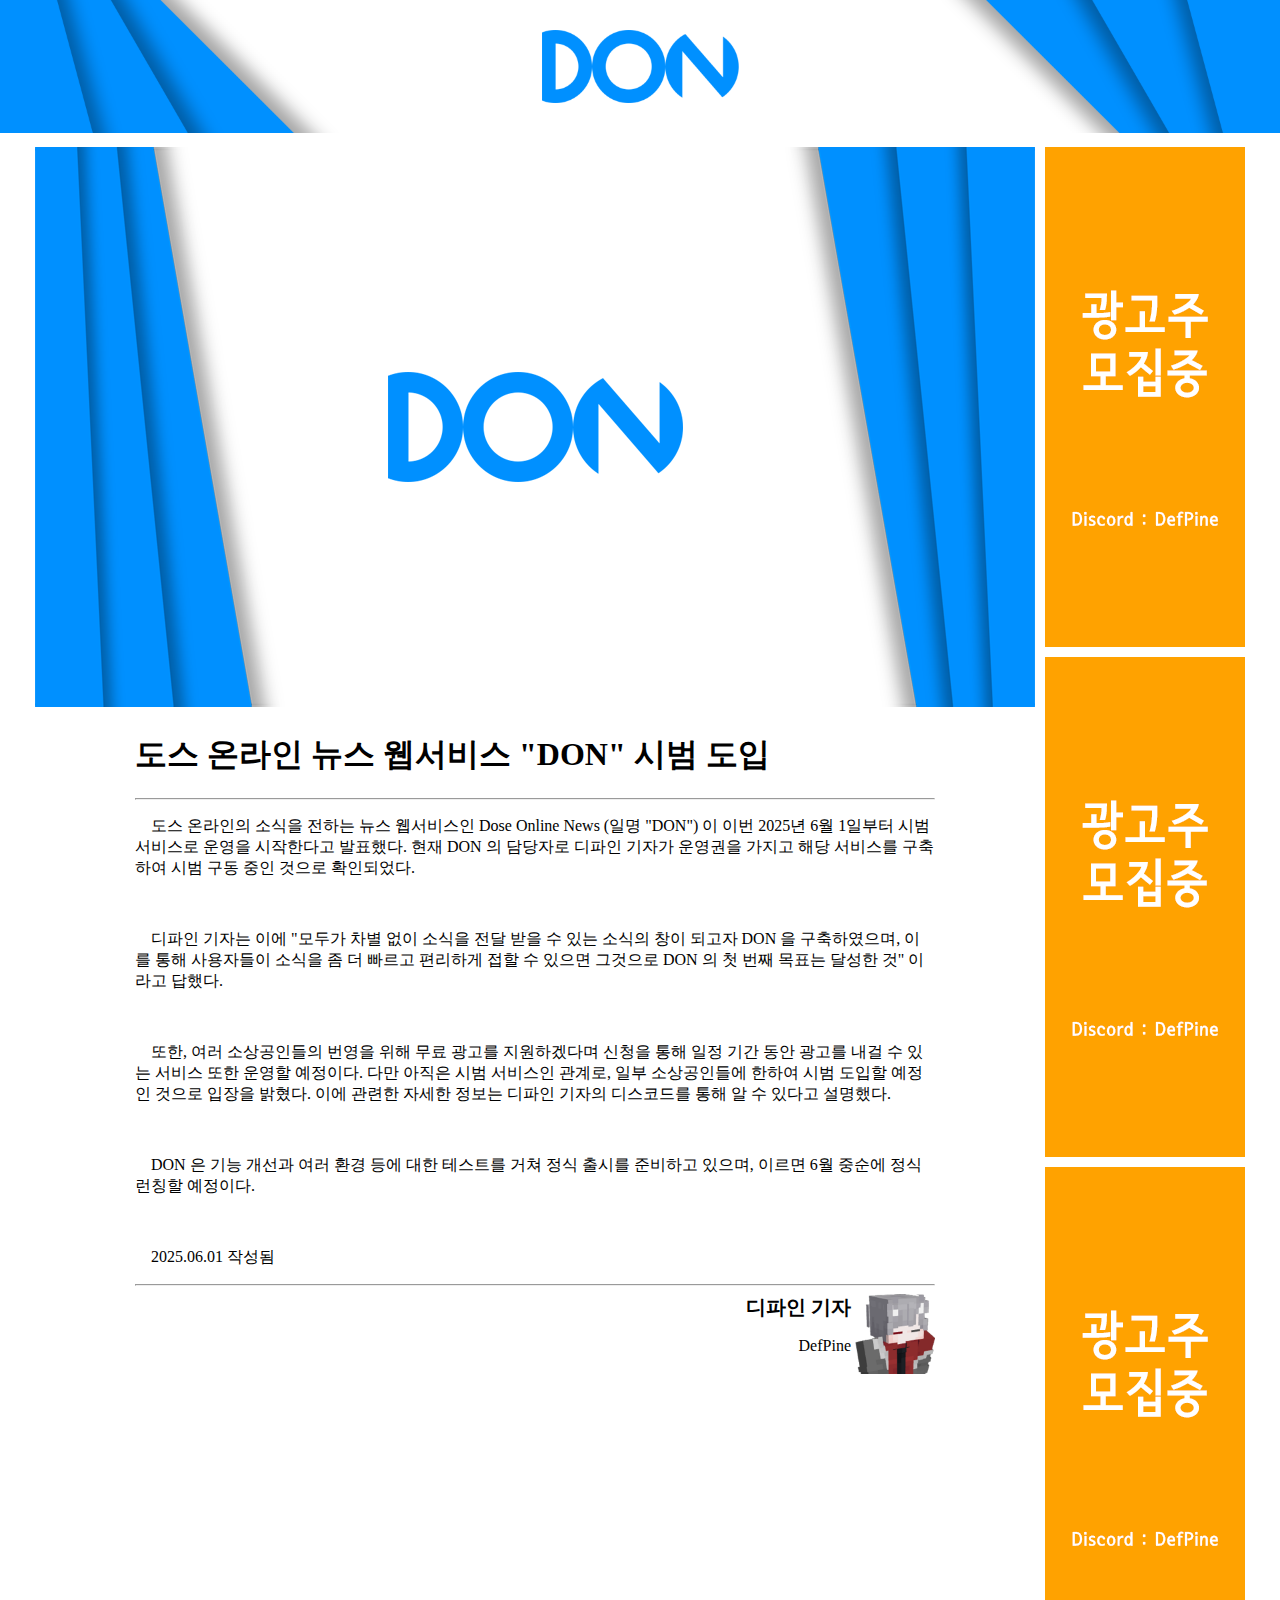
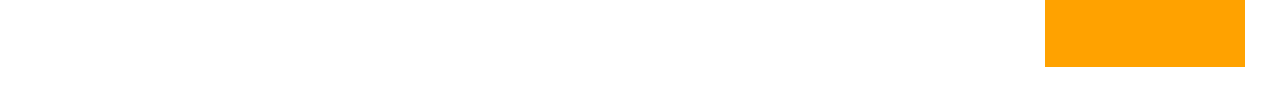
<file: articles/2025/06/01/article.html>
<!DOCTYPE html>

<html lang="ko">
    <head>
        <meta charset="UTF-8">
        <title>정보의 창이 되다, 도스 온라인 뉴스</title>
        <link rel="stylesheet" href="../../../article.css">
    </head>

    <body>
        <div class="head_banner">
            <a href="../../../../index.html">
                <img id="head_banner_img_file" src="../../../../resources/head_banner.png" alt="배너 이미지">
            </a>
        </div>
        <div class="body_article">
            <div class="body_article_news">
                <div class="body_article_img">
                    <img id="body_article_img_file" src="../../../../resources/article_image/2025/06/01/image.png" alt="기사 이미지">
                </div>
                <div class="body_article_title">
                    <h1>도스 온라인 뉴스 웹서비스 "DON" 시범 도입</h1>
                    <hr></hr>
                </div>
                <div class="body_article_text">
                    <p>&nbsp;&nbsp;&nbsp;&nbsp;도스 온라인의 소식을 전하는 뉴스 웹서비스인 Dose Online News (일명 "DON") 이 이번 2025년 6월 1일부터 시범 서비스로 운영을 시작한다고 발표했다. 현재 DON 의 담당자로 디파인 기자가 운영권을 가지고 해당 서비스를 구축하여 시범 구동 중인 것으로 확인되었다.</p>
                    <br>
                    <p>&nbsp;&nbsp;&nbsp;&nbsp;디파인 기자는 이에 "모두가 차별 없이 소식을 전달 받을 수 있는 소식의 창이 되고자 DON 을 구축하였으며, 이를 통해 사용자들이 소식을 좀 더 빠르고 편리하게 접할 수 있으면 그것으로 DON 의 첫 번째 목표는 달성한 것" 이라고 답했다.</p>
                    <br>
                    <p>&nbsp;&nbsp;&nbsp;&nbsp;또한, 여러 소상공인들의 번영을 위해 무료 광고를 지원하겠다며 신청을 통해 일정 기간 동안 광고를 내걸 수 있는 서비스 또한 운영할 예정이다. 다만 아직은 시범 서비스인 관계로, 일부 소상공인들에 한하여 시범 도입할 예정인 것으로 입장을 밝혔다. 이에 관련한 자세한 정보는 디파인 기자의 디스코드를 통해 알 수 있다고 설명했다.</p>
                    <br>
                    <p>&nbsp;&nbsp;&nbsp;&nbsp;DON 은 기능 개선과 여러 환경 등에 대한 테스트를 거쳐 정식 출시를 준비하고 있으며, 이르면 6월 중순에 정식 런칭할 예정이다.</p>
                    <br>
                    <p>&nbsp;&nbsp;&nbsp;&nbsp;2025.06.01 작성됨</p>
                    <div class="body_article_profile">
                        <hr>
                        <div class="body_article_profile_name">
                            <p id="reporter_name">디파인 기자</p>
                            <p id="reporter_id">DefPine</p>
                        </div>
                        <div class="body_article_profile_img">
                            <img id="body_article_profile_img_file" src="../../../../resources/reporter_image/reporter_defpine.png" alt="기자 프로필">
                        </div>
                    </div>
                </div>
            </div>
            <div class="body_article_ads">
                <div id="body_article_vertical_ad_1">
                    <img src="../../../../resources/ad_image/vertical_1/ad.png" alt="세로 광고 1">
                </div>
                <div id="body_article_vertical_ad_2">
                    <img src="../../../../resources/ad_image/vertical_2/ad.png" alt="세로 광고 2">
                </div>
                <div id="body_article_vertical_ad_3">
                    <img src="../../../../resources/ad_image/vertical_3/ad.png" alt="세로 광고 3">
                </div>
            </div>
        </div>
    </body>
</html>
</file>
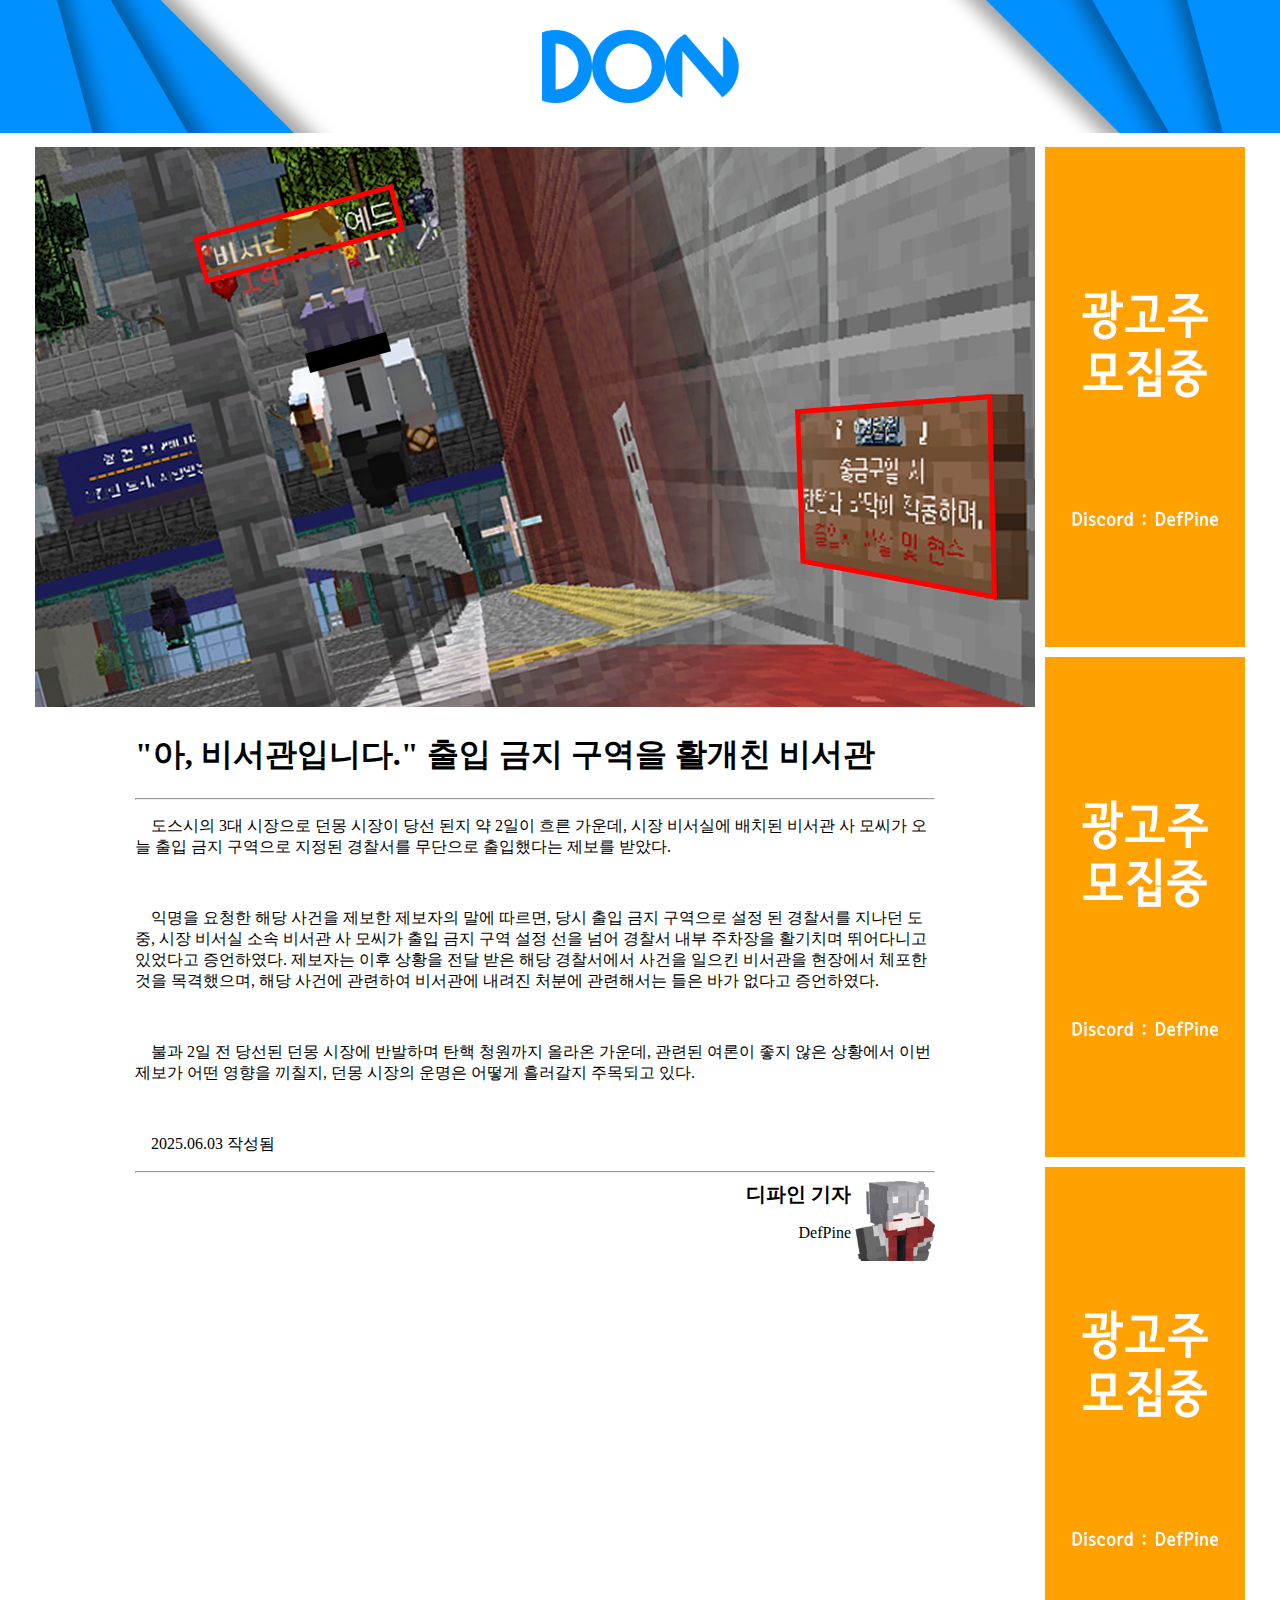
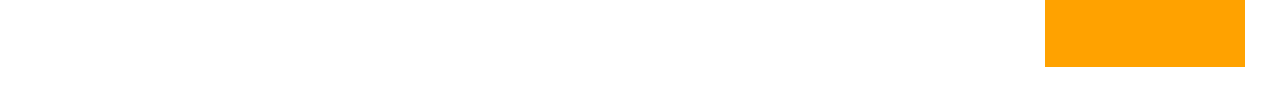
<file: articles/2025/06/03/article.html>
<!DOCTYPE html>

<html lang="ko">
    <head>
        <meta charset="UTF-8">
        <title>정보의 창이 되다, 도스 온라인 뉴스</title>
        <link rel="stylesheet" href="../../../article.css">
    </head>

    <body>
        <div class="head_banner">
            <a href="../../../../index.html">
                <img id="head_banner_img_file" src="../../../../resources/head_banner.png" alt="배너 이미지">
            </a>
        </div>
        <div class="body_article">
            <div class="body_article_news">
                <div class="body_article_img">
                    <img id="body_article_img_file" src="../../../../resources/article_image/2025/06/03/image.png" alt="기사 이미지">
                </div>
                <div class="body_article_title">
                    <h1>"아, 비서관입니다." 출입 금지 구역을 활개친 비서관</h1>
                    <hr></hr>
                </div>
                <div class="body_article_text">
                    <p>&nbsp;&nbsp;&nbsp;&nbsp;도스시의 3대 시장으로 던몽 시장이 당선 된지 약 2일이 흐른 가운데, 시장 비서실에 배치된 비서관 사 모씨가 오늘 출입 금지 구역으로 지정된 경찰서를 무단으로 출입했다는 제보를 받았다.</p>
                    <br>
                    <p>&nbsp;&nbsp;&nbsp;&nbsp;익명을 요청한 해당 사건을 제보한 제보자의 말에 따르면, 당시 출입 금지 구역으로 설정 된 경찰서를 지나던 도중, 시장 비서실 소속 비서관 사 모씨가 출입 금지 구역 설정 선을 넘어 경찰서 내부 주차장을 활기치며 뛰어다니고 있었다고 증언하였다. 제보자는 이후 상황을 전달 받은 해당 경찰서에서 사건을 일으킨 비서관을 현장에서 체포한 것을 목격했으며, 해당 사건에 관련하여 비서관에 내려진 처분에 관련해서는 들은 바가 없다고 증언하였다.</p>
                    <br>
                    <p>&nbsp;&nbsp;&nbsp;&nbsp;불과 2일 전 당선된 던몽 시장에 반발하며 탄핵 청원까지 올라온 가운데, 관련된 여론이 좋지 않은 상황에서 이번 제보가 어떤 영향을 끼칠지, 던몽 시장의 운명은 어떻게 흘러갈지 주목되고 있다.</p>
                    <br>
                    <p>&nbsp;&nbsp;&nbsp;&nbsp;2025.06.03 작성됨</p>
                    <div class="body_article_profile">
                        <hr></hr>
                        <div class="body_article_profile_name">
                            <p id="reporter_name">디파인 기자</p>
                            <p id="reporter_id">DefPine</p>
                        </div>
                        <div class="body_article_profile_img">
                            <img id="body_article_profile_img_file" src="../../../../resources/reporter_image/reporter_defpine.png" alt="기자 프로필">
                        </div>
                    </div>
                </div>
            </div>
            <div class="body_article_ads">
                <div id="body_article_vertical_ad_1">
                    <img src="../../../../resources/ad_image/vertical_1/ad.png" alt="세로 광고 1">
                </div>
                <div id="body_article_vertical_ad_2">
                    <img src="../../../../resources/ad_image/vertical_2/ad.png" alt="세로 광고 2">
                </div>
                <div id="body_article_vertical_ad_3">
                    <img src="../../../../resources/ad_image/vertical_3/ad.png" alt="세로 광고 3">
                </div>
            </div>
        </div>
    </body>
</html>
</file>
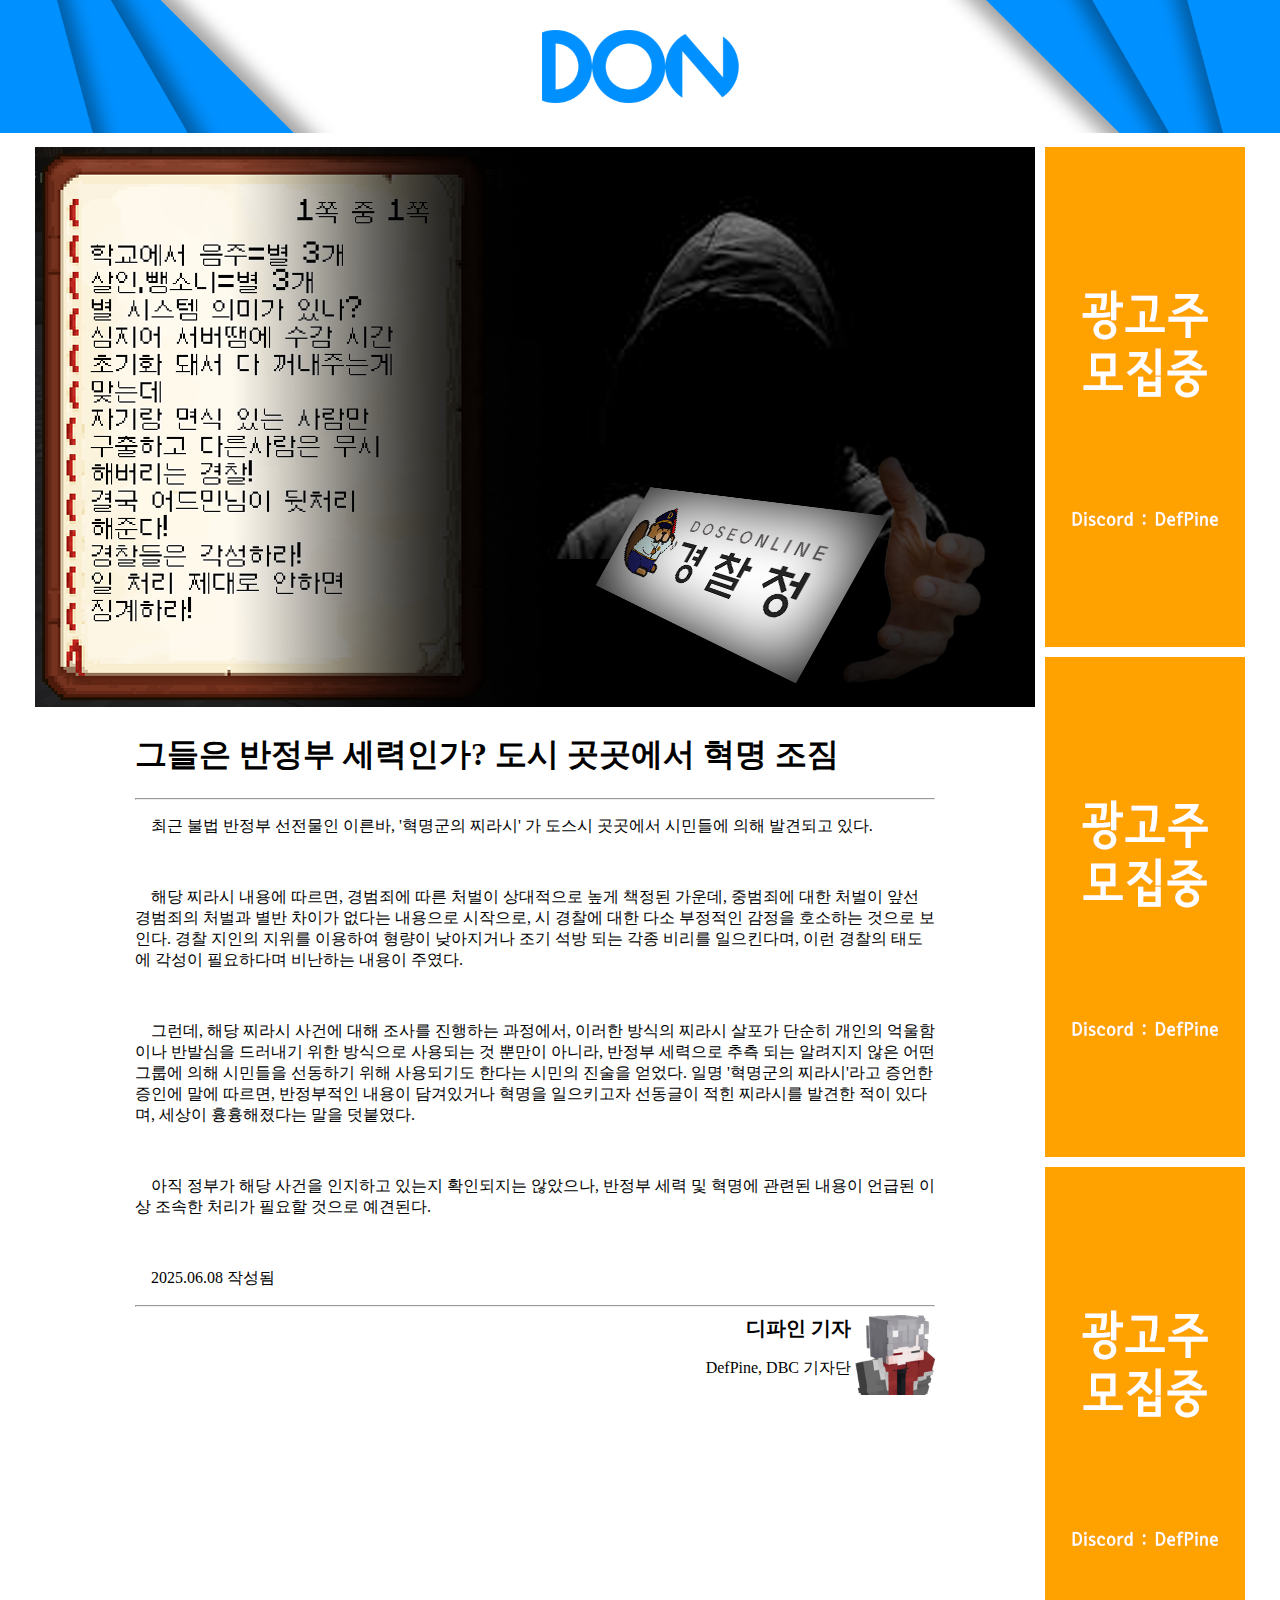
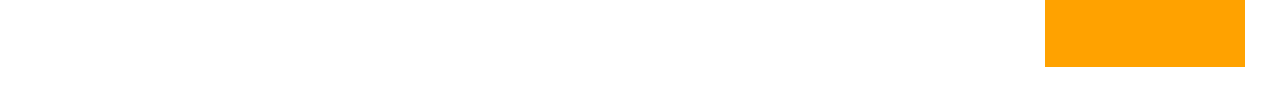
<file: articles/2025/06/08/article.html>
<!DOCTYPE html>

<html lang="ko">
    <head>
        <meta charset="UTF-8">
        <title>정보의 창이 되다, 도스 온라인 뉴스</title>
        <link rel="stylesheet" href="../../../article.css">
    </head>

    <body>
        <div class="head_banner">
            <a href="../../../../index.html">
                <img id="head_banner_img_file" src="../../../../resources/head_banner.png" alt="배너 이미지">
            </a>
        </div>
        <div class="body_article">
            <div class="body_article_news">
                <div class="body_article_img">
                    <img id="body_article_img_file" src="../../../../resources/article_image/latest/image.png" alt="기사 이미지">
                </div>
                <div class="body_article_title">
                    <h1>그들은 반정부 세력인가? 도시 곳곳에서 혁명 조짐</h1>
                    <hr></hr>
                </div>
                <div class="body_article_text">
                    <p>&nbsp;&nbsp;&nbsp;&nbsp;최근 불법 반정부 선전물인 이른바, '혁명군의 찌라시' 가 도스시 곳곳에서 시민들에 의해 발견되고 있다.</p>
                    <br>
                    <p>&nbsp;&nbsp;&nbsp;&nbsp;해당 찌라시 내용에 따르면, 경범죄에 따른 처벌이 상대적으로 높게 책정된 가운데, 중범죄에 대한 처벌이 앞선 경범죄의 처벌과 별반 차이가 없다는 내용으로 시작으로, 시 경찰에 대한 다소 부정적인 감정을 호소하는 것으로 보인다. 경찰 지인의 지위를 이용하여 형량이 낮아지거나 조기 석방 되는 각종 비리를 일으킨다며, 이런 경찰의 태도에 각성이 필요하다며 비난하는 내용이 주였다.</p>
                    <br>
                    <p>&nbsp;&nbsp;&nbsp;&nbsp;그런데, 해당 찌라시 사건에 대해 조사를 진행하는 과정에서, 이러한 방식의 찌라시 살포가 단순히 개인의 억울함이나 반발심을 드러내기 위한 방식으로 사용되는 것 뿐만이 아니라, 반정부 세력으로 추측 되는 알려지지 않은 어떤 그룹에 의해 시민들을 선동하기 위해 사용되기도 한다는 시민의 진술을 얻었다. 일명 '혁명군의 찌라시'라고 증언한 증인에 말에 따르면, 반정부적인 내용이 담겨있거나 혁명을 일으키고자 선동글이 적힌 찌라시를 발견한 적이 있다며, 세상이 흉흉해졌다는 말을 덧붙였다.</p>
                    <br>
                    <p>&nbsp;&nbsp;&nbsp;&nbsp;아직 정부가 해당 사건을 인지하고 있는지 확인되지는 않았으나, 반정부 세력 및 혁명에 관련된 내용이 언급된 이상 조속한 처리가 필요할 것으로 예견된다.</p>
                    <br>
                    <p>&nbsp;&nbsp;&nbsp;&nbsp;2025.06.08 작성됨</p>
                    <div class="body_article_profile">
                        <hr></hr>
                        <div class="body_article_profile_name">
                            <p id="reporter_name">디파인 기자</p>
                            <p id="reporter_id">DefPine, DBC 기자단</p>
                        </div>
                        <div class="body_article_profile_img">
                            <img id="body_article_profile_img_file" src="../../../../resources/reporter_image/reporter_defpine.png" alt="기자 프로필">
                        </div>
                    </div>
                </div>
            </div>
            <div class="body_article_ads">
                <div id="body_article_vertical_ad_1">
                    <img src="../../../../resources/ad_image/vertical_1/ad.png" alt="세로 광고 1">
                </div>
                <div id="body_article_vertical_ad_2">
                    <img src="../../../../resources/ad_image/vertical_2/ad.png" alt="세로 광고 2">
                </div>
                <div id="body_article_vertical_ad_3">
                    <img src="../../../../resources/ad_image/vertical_3/ad.png" alt="세로 광고 3">
                </div>
            </div>
        </div>
    </body>
</html>
</file>
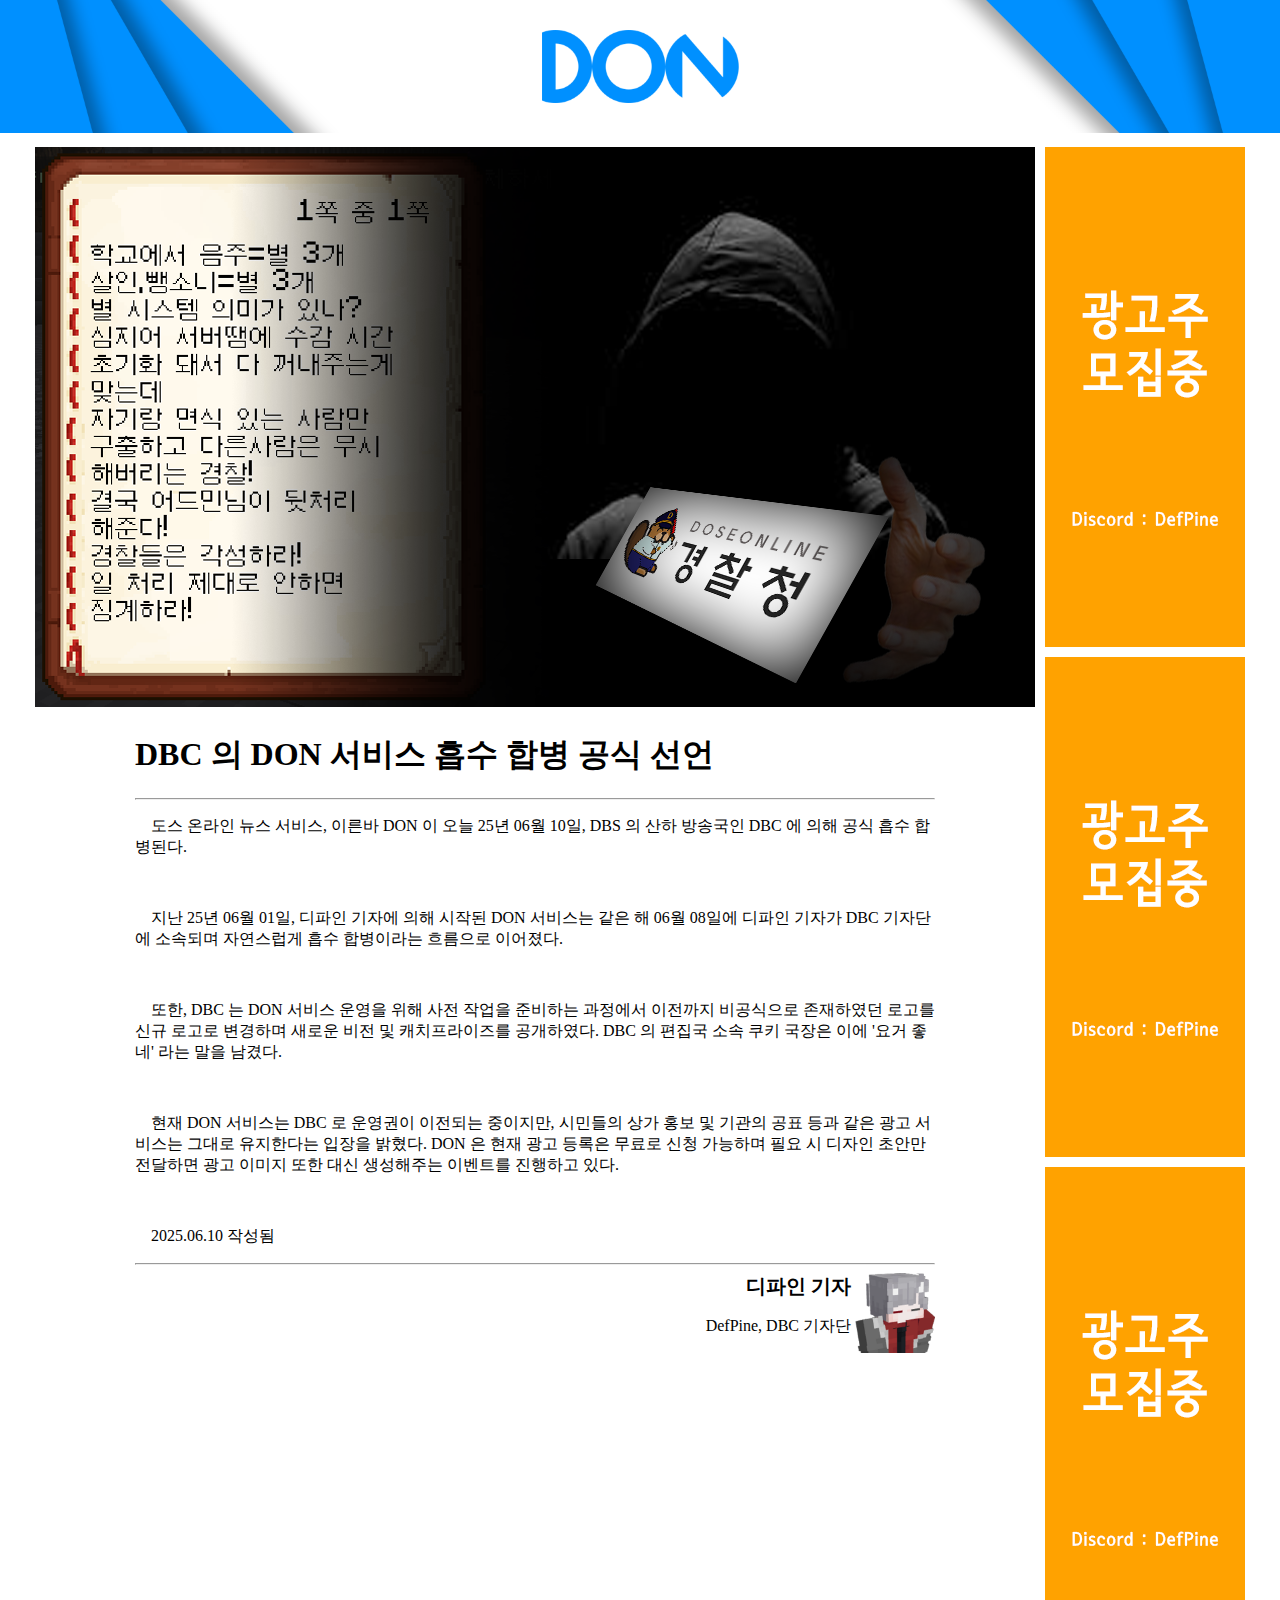
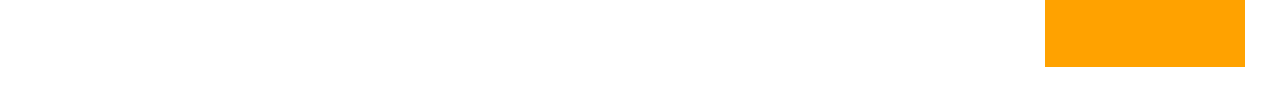
<file: articles/2025/06/10/article.html>
<!DOCTYPE html>

<html lang="ko">
    <head>
        <meta charset="UTF-8">
        <title>정보의 창이 되다, 도스 온라인 뉴스</title>
        <link rel="stylesheet" href="../../../article.css">
    </head>

    <body>
        <div class="head_banner">
            <a href="../../../../index.html">
                <img id="head_banner_img_file" src="../../../../resources/head_banner.png" alt="배너 이미지">
            </a>
        </div>
        <div class="body_article">
            <div class="body_article_news">
                <div class="body_article_img">
                    <img id="body_article_img_file" src="../../../../resources/article_image/latest/image.png" alt="기사 이미지">
                </div>
                <div class="body_article_title">
                    <h1>DBC 의 DON 서비스 흡수 합병 공식 선언</h1>
                    <hr></hr>
                </div>
                <div class="body_article_text">
                    <p>&nbsp;&nbsp;&nbsp;&nbsp;도스 온라인 뉴스 서비스, 이른바 DON 이 오늘 25년 06월 10일, DBS 의 산하 방송국인 DBC 에 의해 공식 흡수 합병된다.</p>
                    <br>
                    <p>&nbsp;&nbsp;&nbsp;&nbsp;지난 25년 06월 01일, 디파인 기자에 의해 시작된 DON 서비스는 같은 해 06월 08일에 디파인 기자가 DBC 기자단에 소속되며 자연스럽게 흡수 합병이라는 흐름으로 이어졌다.</p>
                    <br>
                    <p>&nbsp;&nbsp;&nbsp;&nbsp;또한, DBC 는 DON 서비스 운영을 위해 사전 작업을 준비하는 과정에서 이전까지 비공식으로 존재하였던 로고를 신규 로고로 변경하며 새로운 비전 및 캐치프라이즈를 공개하였다. DBC 의 편집국 소속 쿠키 국장은 이에 '요거 좋네' 라는 말을 남겼다.</p>
                    <br>
                    <p>&nbsp;&nbsp;&nbsp;&nbsp;현재 DON 서비스는 DBC 로 운영권이 이전되는 중이지만, 시민들의 상가 홍보 및 기관의 공표 등과 같은 광고 서비스는 그대로 유지한다는 입장을 밝혔다. DON 은 현재 광고 등록은 무료로 신청 가능하며 필요 시 디자인 초안만 전달하면 광고 이미지 또한 대신 생성해주는 이벤트를 진행하고 있다.</p>
                    <br>
                    <p>&nbsp;&nbsp;&nbsp;&nbsp;2025.06.10 작성됨</p>
                    <div class="body_article_profile">
                        <hr></hr>
                        <div class="body_article_profile_name">
                            <p id="reporter_name">디파인 기자</p>
                            <p id="reporter_id">DefPine, DBC 기자단</p>
                        </div>
                        <div class="body_article_profile_img">
                            <img id="body_article_profile_img_file" src="../../../../resources/reporter_image/reporter_defpine.png" alt="기자 프로필">
                        </div>
                    </div>
                </div>
            </div>
            <div class="body_article_ads">
                <div id="body_article_vertical_ad_1">
                    <img src="../../../../resources/ad_image/vertical_1/ad.png" alt="세로 광고 1">
                </div>
                <div id="body_article_vertical_ad_2">
                    <img src="../../../../resources/ad_image/vertical_2/ad.png" alt="세로 광고 2">
                </div>
                <div id="body_article_vertical_ad_3">
                    <img src="../../../../resources/ad_image/vertical_3/ad.png" alt="세로 광고 3">
                </div>
            </div>
        </div>
    </body>
</html>
</file>
<file: index.css>
body {
    padding: 0;
    margin: 0;
    width: 100%;
}

.head_banner {
    padding: 0;
    margin: 0;
    width: 100%;
}

.head_banner > a {
    padding: 0;
    margin: 0;
}

#head_banner_img_file {
    padding: 0;
    margin: 0;
    width: 100%;
}

.body_article {
    padding-top: 10px;
    padding-bottom: 10px;
    padding-left: 0;
    padding-right: 0;
    margin: 0 auto;
    display: flex;
    justify-content: center;
}

.body_article_news {
    padding: 0;
    margin: 0;
    display: inline-block;
    vertical-align: top;
}

.horizon_rule_latest, .horizon_rule_history {
    margin-top: 10px;
    margin-bottom: 10px;
    margin-left: 0px;
    margin-right: 0px;
    display: flex;
    flex-basis: 100%;
    font-size: 16px;
}

.horizon_rule_latest::before, .horizon_rule_latest::after, .horizon_rule_history::before, .horizon_rule_history::after {
    margin-top: 10px;
    margin-bottom: 10px;
    margin-left: 20px;
    margin-right: 20px;
    height: 2px;
    background-color: #00000035;
    font-size: 0px;
    content: "";
    flex-grow: 1;
    line-height: 0px;
}

.body_article_news_latest {
    padding: 0;
    margin: 0;
    display: inline-block;
    position : relative;
    width: 1000px;
    height: 200px;
    vertical-align: top;
    object-fit: contain;
}

.body_article_news_latest_img {
    padding: 0;
    margin: 0;
    display: inline-block;
    width: 350px;
}

#body_article_news_latest_img_file {
    padding: 0;
    margin: 0;
    width: 350px;
}

.body_article_news_latest_content {
    padding: 0;
    margin: 0;
    display: inline-block;
    position : absolute;
    top: 50px;
    left: 360px;
    width: 640px;
    height: fit-content;
    vertical-align: top;
}

.body_article_news_latest_content > #body_article_news_latest_date {
    padding: 0;
    margin: 0;
    font-size: 16px;
    font-weight: 200px;
}

.body_article_news_latest_content > #body_article_news_latest_title {
    padding: 0;
    margin: 0;
    text-decoration: none;
    font-size: 26px;
    font-weight: 600;
    color: #000000;
    overflow: hidden;
    text-overflow: ellipsis;
    white-space: nowrap;
    word-break: break-all;
}

.body_article_news_latest_content > #body_article_news_latest_text {
    padding: 0;
    margin: 0;
    font-size: 14px;
    color: #333333;
    overflow: hidden;
    text-overflow: ellipsis;
    white-space: nowrap;
    word-break: break-all;
}

.body_article_news_list {
    padding: 0;
    margin: 0;
}

.body_article_news_list_folder_name {
    padding: 10px;
    background-color: #505050;
    color: #FFFFFF;
    border-radius: 10px;
}

.body_article_news_list_cards {
    padding: 0;
    margin: 0;
    width: 1000px;
    list-style-type: none;
    font-size: 0;
}

.body_article_news_list_card {
    padding: 0;
    margin: 0;
    margin-top: 10px;
    position : relative;
    width: 1000px;
    height: 110px;
    vertical-align: top;
    object-fit: contain;
}

.body_article_news_list_card_img {
    padding: 0;
    margin: 0;
    display: inline-block;
    width: 200px;
}

.body_article_news_list_card_img_file {
    padding: 0;
    margin: 0;
    width: 200px;
}

.body_article_news_list_content {
    padding: 0;
    margin: 0;
    display: inline-block;
    position : absolute;
    top: 20px;
    left: 210px;
    width: 640px;
    height: fit-content;
    vertical-align: top;
}

.body_article_news_list_content > .body_article_news_list_date {
    padding: 0;
    margin: 0;
    font-size: 14px;
    font-weight: 200px;
}

.body_article_news_list_content > .body_article_news_list_title {
    padding: 0;
    margin: 0;
    text-decoration: none;
    font-size: 18px;
    font-weight: 500;
    color: #000000;
    overflow: hidden;
    text-overflow: ellipsis;
    white-space: nowrap;
    word-break: break-all;
}

.body_article_news_list_content > .body_article_news_list_text {
    padding: 0;
    margin: 0;
    font-size: 12px;
    color: #333333;
    overflow: hidden;
    text-overflow: ellipsis;
    white-space: nowrap;
    word-break: break-all;
}

.body_article_horizon_ads {
    padding-left: 0;
    margin: 0;
}

#body_article_horizon_ad_1 {
    width: 500px;
    height: 100px;
}

#body_article_horizon_ad_2 {
    width: 500px;
    height: 100px;
}

.body_article_vertical_ads {
    margin-left: 10px;
    display: inline-block;
}

#body_article_vertical_ad_1 {
    margin-bottom: 10px;
    width: 200px;
    height: 500px;
}

#body_article_vertical_ad_2 {
    margin-bottom: 10px;
    width: 200px;
    height: 500px;
}

#body_article_vertical_ad_3 {
    margin-bottom: 10px;
    width: 200px;
    height: 500px;
}
</file>
<file: article_1.css>
body {
    padding: 0;
    margin: 0;
    width: 100%;
}

.head_banner {
    padding: 0;
    margin: 0;
    width: 100%;
}

.head_banner > a {
    padding: 0;
    margin: 0;
}

#head_banner_img_file {
    padding: 0;
    margin: 0;
    width: 100%;
}

.body_article {
    padding-top: 10px;
    padding-bottom: 10px;
    padding-left: 0;
    padding-right: 0;
    margin: 0 auto;
    width: max-content;
}

.body_article_news {
    display: inline-block;
    width: 1000px;
    vertical-align: top;
}

.body_article_title {
    margin-left: 10%;
    margin-right: 10%;
    width: 80%;
}

.body_article_text {
    margin-left: 10%;
    margin-right: 10%;
    width: 80%;
}

.body_article_profile {
    text-align: right;
}

.body_article_profile_name {
    display: inline-block;
    vertical-align: top;
}

.body_article_profile_img {
    display: inline-block;
    width: 80px;
    height: 80px;
}

#body_article_profile_img_file {
    width: 80px;
    height: 80px;
}

#reporter_name {
    margin: 0;
    font-weight: 1000;
    font-size: 20px;
}

#reporter_id {
    font-weight: 300;
}

.body_article_ads {
    display: inline-block;
}

.body_article_ad_1 {
    margin-bottom: 10px;
    width: 200px;
    height: 500px;
    background-color: #FF0000;
}

.body_article_ad_2 {
    margin-bottom: 10px;
    width: 200px;
    height: 500px;
    background-color: #00FF00;
}

.body_article_ad_3 {
    margin-bottom: 10px;
    width: 200px;
    height: 500px;
    background-color: #0000FF;
}
</file>
<file: article_2.css>
body {
    padding: 0;
    margin: 0;
    width: 100%;
}

.head_banner {
    padding: 0;
    margin: 0;
    width: 100%;
}

.head_banner > a {
    padding: 0;
    margin: 0;
}

#head_banner_img_file {
    padding: 0;
    margin: 0;
    width: 100%;
}

.body_article {
    padding-top: 10px;
    padding-bottom: 10px;
    padding-left: 0;
    padding-right: 0;
    margin: 0 auto;
    width: max-content;
}

.body_article_news {
    display: inline-block;
    width: 1000px;
    vertical-align: top;
}

.body_article_title {
    margin-left: 10%;
    margin-right: 10%;
    width: 80%;
}

.body_article_text {
    margin-left: 10%;
    margin-right: 10%;
    width: 80%;
}

.body_article_profile {
    text-align: right;
}

.body_article_profile_name {
    display: inline-block;
    vertical-align: top;
}

.body_article_profile_img {
    display: inline-block;
    width: 80px;
    height: 80px;
}

#body_article_profile_img_file {
    width: 80px;
    height: 80px;
}

#reporter_name {
    margin: 0;
    font-weight: 1000;
    font-size: 20px;
}

#reporter_id {
    font-weight: 300;
}

.body_article_ads {
    display: inline-block;
}

.body_article_ad_1 {
    margin-bottom: 10px;
    width: 200px;
    height: 500px;
    background-color: #FF0000;
}

.body_article_ad_2 {
    margin-bottom: 10px;
    width: 200px;
    height: 500px;
    background-color: #00FF00;
}

.body_article_ad_3 {
    margin-bottom: 10px;
    width: 200px;
    height: 500px;
    background-color: #0000FF;
}
</file>
<file: article_3.css>
body {
    padding: 0;
    margin: 0;
    width: 100%;
}

.head_banner {
    padding: 0;
    margin: 0;
    width: 100%;
}

.head_banner > a {
    padding: 0;
    margin: 0;
}

#head_banner_img_file {
    padding: 0;
    margin: 0;
    width: 100%;
}

.body_article {
    padding-top: 10px;
    padding-bottom: 10px;
    padding-left: 0;
    padding-right: 0;
    margin: 0 auto;
    width: max-content;
}

.body_article_news {
    display: inline-block;
    width: 1000px;
    vertical-align: top;
}

.body_article_title {
    margin-left: 10%;
    margin-right: 10%;
    width: 80%;
}

.body_article_text {
    margin-left: 10%;
    margin-right: 10%;
    width: 80%;
}

.body_article_profile {
    text-align: right;
}

.body_article_profile_name {
    display: inline-block;
    vertical-align: top;
}

.body_article_profile_img {
    display: inline-block;
    width: 80px;
    height: 80px;
}

#body_article_profile_img_file {
    width: 80px;
    height: 80px;
}

#reporter_name {
    margin: 0;
    font-weight: 1000;
    font-size: 20px;
}

#reporter_id {
    font-weight: 300;
}

.body_article_ads {
    display: inline-block;
}

.body_article_ad_1 {
    margin-bottom: 10px;
    width: 200px;
    height: 500px;
    background-color: #FF0000;
}

.body_article_ad_2 {
    margin-bottom: 10px;
    width: 200px;
    height: 500px;
    background-color: #00FF00;
}

.body_article_ad_3 {
    margin-bottom: 10px;
    width: 200px;
    height: 500px;
    background-color: #0000FF;
}
</file>
<file: article_4.css>
body {
    padding: 0;
    margin: 0;
    width: 100%;
}

.head_banner {
    padding: 0;
    margin: 0;
    width: 100%;
}

.head_banner > a {
    padding: 0;
    margin: 0;
}

#head_banner_img_file {
    padding: 0;
    margin: 0;
    width: 100%;
}

.body_article {
    padding-top: 10px;
    padding-bottom: 10px;
    padding-left: 0;
    padding-right: 0;
    margin: 0 auto;
    width: max-content;
}

.body_article_news {
    display: inline-block;
    width: 1000px;
    vertical-align: top;
}

.body_article_title {
    margin-left: 10%;
    margin-right: 10%;
    width: 80%;
}

.body_article_text {
    margin-left: 10%;
    margin-right: 10%;
    width: 80%;
}

.body_article_profile {
    text-align: right;
}

.body_article_profile_name {
    display: inline-block;
    vertical-align: top;
}

.body_article_profile_img {
    display: inline-block;
    width: 80px;
    height: 80px;
}

#body_article_profile_img_file {
    width: 80px;
    height: 80px;
}

#reporter_name {
    margin: 0;
    font-weight: 1000;
    font-size: 20px;
}

#reporter_id {
    font-weight: 300;
}

.body_article_ads {
    display: inline-block;
}

.body_article_ad_1 {
    margin-bottom: 10px;
    width: 200px;
    height: 500px;
    background-color: #FF0000;
}

.body_article_ad_2 {
    margin-bottom: 10px;
    width: 200px;
    height: 500px;
    background-color: #00FF00;
}

.body_article_ad_3 {
    margin-bottom: 10px;
    width: 200px;
    height: 500px;
    background-color: #0000FF;
}
</file>
<file: article_5.css>
body {
    padding: 0;
    margin: 0;
    width: 100%;
}

.head_banner {
    padding: 0;
    margin: 0;
    width: 100%;
}

.head_banner > a {
    padding: 0;
    margin: 0;
}

#head_banner_img_file {
    padding: 0;
    margin: 0;
    width: 100%;
}

.body_article {
    padding-top: 10px;
    padding-bottom: 10px;
    padding-left: 0;
    padding-right: 0;
    margin: 0 auto;
    width: max-content;
}

.body_article_news {
    display: inline-block;
    width: 1000px;
    vertical-align: top;
}

.body_article_title {
    margin-left: 10%;
    margin-right: 10%;
    width: 80%;
}

.body_article_text {
    margin-left: 10%;
    margin-right: 10%;
    width: 80%;
}

.body_article_profile {
    text-align: right;
}

.body_article_profile_name {
    display: inline-block;
    vertical-align: top;
}

.body_article_profile_img {
    display: inline-block;
    width: 80px;
    height: 80px;
}

#body_article_profile_img_file {
    width: 80px;
    height: 80px;
}

#reporter_name {
    margin: 0;
    font-weight: 1000;
    font-size: 20px;
}

#reporter_id {
    font-weight: 300;
}

.body_article_ads {
    display: inline-block;
}

.body_article_ad_1 {
    margin-bottom: 10px;
    width: 200px;
    height: 500px;
    background-color: #FF0000;
}

.body_article_ad_2 {
    margin-bottom: 10px;
    width: 200px;
    height: 500px;
    background-color: #00FF00;
}

.body_article_ad_3 {
    margin-bottom: 10px;
    width: 200px;
    height: 500px;
    background-color: #0000FF;
}
</file>
<file: article_latest.css>
body {
    padding: 0;
    margin: 0;
    width: 100%;
}

.head_banner > a {
    padding: 0;
    margin: 0;
}

#head_banner_img_file {
    padding: 0;
    margin: 0;
    width: 100%;
}

.body_article {
    padding-top: 10px;
    padding-bottom: 10px;
    padding-left: 0;
    padding-right: 0;
    margin: 0 auto;
    width: max-content;
}

.body_article_news {
    display: inline-block;
    width: 1000px;
    vertical-align: top;
}

.body_article_title {
    margin-left: 10%;
    margin-right: 10%;
    width: 80%;
}

.body_article_text {
    margin-left: 10%;
    margin-right: 10%;
    width: 80%;
}

.body_article_profile {
    text-align: right;
}

.body_article_profile_name {
    display: inline-block;
    vertical-align: top;
}

.body_article_profile_img {
    display: inline-block;
    width: 80px;
    height: 80px;
}

#body_article_profile_img_file {
    width: 80px;
    height: 80px;
}

#reporter_name {
    margin: 0;
    font-weight: 1000;
    font-size: 20px;
}

#reporter_id {
    font-weight: 300;
}

.body_article_ads {
    display: inline-block;
}

.body_article_ad_1 {
    margin-bottom: 10px;
    width: 200px;
    height: 500px;
    background-color: #FF0000;
}

.body_article_ad_2 {
    margin-bottom: 10px;
    width: 200px;
    height: 500px;
    background-color: #00FF00;
}

.body_article_ad_3 {
    margin-bottom: 10px;
    width: 200px;
    height: 500px;
    background-color: #0000FF;
}
</file>
<file: articles/latest/article.css>
body {
    padding: 0;
    margin: 0;
    width: 100%;
}

.head_banner {
    padding: 0;
    margin: 0;
    width: 100%;
}

.head_banner > a {
    padding: 0;
    margin: 0;
}

#head_banner_img_file {
    padding: 0;
    margin: 0;
    width: 100%;
}

.body_article {
    padding-top: 10px;
    padding-bottom: 10px;
    padding-left: 0;
    padding-right: 0;
    margin: 0 auto;
    display: flex;
    justify-content: center;
}

.body_article_news {
    display: inline-block;
    width: 1000px;
    vertical-align: top;
}

.body_article_title {
    margin-left: 10%;
    margin-right: 10%;
    width: 80%;
}

.body_article_text {
    margin-left: 10%;
    margin-right: 10%;
    width: 80%;
}

.body_article_profile {
    text-align: right;
}

.body_article_profile_name {
    display: inline-block;
    vertical-align: top;
}

.body_article_profile_img {
    display: inline-block;
    width: 80px;
    height: 80px;
}

#body_article_profile_img_file {
    width: 80px;
    height: 80px;
}

#reporter_name {
    margin: 0;
    font-weight: 1000;
    font-size: 20px;
}

#reporter_id {
    font-weight: 300;
}

.body_article_ads {
    margin-left: 10px;
    display: inline-block;
}

#body_article_vertical_ad_1 {
    margin-bottom: 10px;
    width: 200px;
    height: 500px;
}

#body_article_vertical_ad_2 {
    margin-bottom: 10px;
    width: 200px;
    height: 500px;
}

#body_article_vertical_ad_3 {
    margin-bottom: 10px;
    width: 200px;
    height: 500px;
}
</file>
<file: articles/article.css>
body {
    padding: 0;
    margin: 0;
    width: 100%;
}

.head_banner {
    padding: 0;
    margin: 0;
    width: 100%;
}

.head_banner > a {
    padding: 0;
    margin: 0;
}

#head_banner_img_file {
    padding: 0;
    margin: 0;
    width: 100%;
}

.body_article {
    padding-top: 10px;
    padding-bottom: 10px;
    padding-left: 0;
    padding-right: 0;
    margin: 0 auto;
    display: flex;
    justify-content: center;
}

.body_article_news {
    padding: 0;
    margin: 0;
    display: inline-block;
    width: 1000px;
    vertical-align: top;
}

.body_article_title {
    margin-left: 10%;
    margin-right: 10%;
    width: 80%;
}

.body_article_text {
    margin-left: 10%;
    margin-right: 10%;
    width: 80%;
}

.body_article_profile {
    text-align: right;
}

.body_article_profile_name {
    display: inline-block;
    vertical-align: top;
}

.body_article_profile_img {
    display: inline-block;
    width: 80px;
    height: 80px;
}

#body_article_profile_img_file {
    width: 80px;
    height: 80px;
}

#reporter_name {
    margin: 0;
    font-weight: 1000;
    font-size: 20px;
}

#reporter_id {
    font-weight: 300;
}

.body_article_ads {
    margin-left: 10px;
    display: inline-block;
}

#body_article_vertical_ad_1 {
    margin-bottom: 10px;
    width: 200px;
    height: 500px;
}

#body_article_vertical_ad_2 {
    margin-bottom: 10px;
    width: 200px;
    height: 500px;
}

#body_article_vertical_ad_3 {
    margin-bottom: 10px;
    width: 200px;
    height: 500px;
}
</file>
